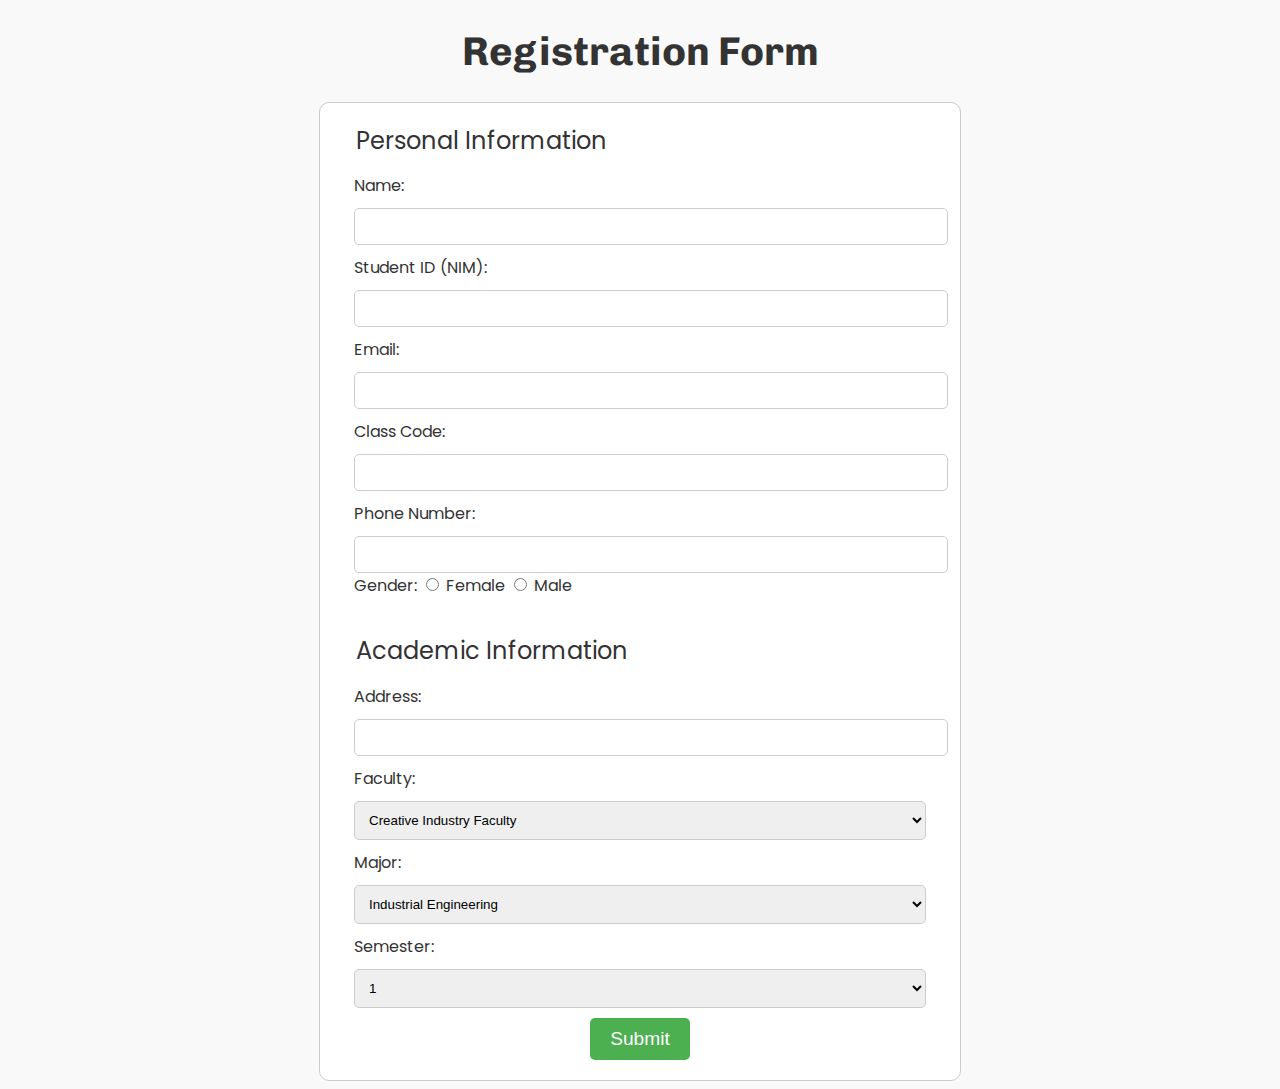
<file: Latihan 1/index.html>
<!DOCTYPE html>
<html lang="en">
<head>
    <meta charset="UTF-8">
    <meta name="viewport" content="width=device-width, initial-scale=1.0">
    <title>Registration Form</title>
    <link href="https://fonts.googleapis.com/css2?family=Chivo:wght@600&family=Poppins:wght@400;500&display=swap" rel="stylesheet">
    <script>
        function toggleSubjects() {
            const semesterSelect = document.getElementById('semester');
            const subjectsDiv = document.getElementById('subjects');
            subjectsDiv.style.display = semesterSelect.value === '1' ? 'block' : 'none';
        }
    </script>
</head>
<body style="font-family: 'Poppins', sans-serif; background-color: #f9f9f9; color: #333;">
    <h1 style="text-align:center; font-family: 'Chivo', sans-serif; font-size: 2.5em;">Registration Form</h1>
    <form style="max-width:600px; margin:auto; padding:20px; border: 1px solid #ccc; background-color: #fff; border-radius: 10px;">
        <fieldset style="border: none;">
            <legend style="font-size: 1.5em;">Personal Information</legend>

            <label for="name" style="display:block; margin: 10px 0;">Name:</label>
            <input type="text" id="name" name="name" required pattern="[A-Za-z\s]+" title="Only letters and spaces are allowed" style="width: 100%; padding: 10px; border-radius: 5px; border: 1px solid #ccc;"><br>

            <label for="nim" style="display:block; margin: 10px 0;">Student ID (NIM):</label>
            <input type="text" id="nim" name="nim" required pattern="\d+" title="Only numbers are allowed" style="width: 100%; padding: 10px; border-radius: 5px; border: 1px solid #ccc;"><br>

            <label for="email" style="display:block; margin: 10px 0;">Email:</label>
            <input type="email" id="email" name="email" required style="width: 100%; padding: 10px; border-radius: 5px; border: 1px solid #ccc;"><br>

            <label for="code" style="display:block; margin: 10px 0;">Class Code:</label>
            <input type="text" id="code" name="code" required pattern="[A-Za-z0-9\s]+" title="Combination of letters and numbers are allowed" style="width: 100%; padding: 10px; border-radius: 5px; border: 1px solid #ccc;"><br>

            <label for="phone" style="display:block; margin: 10px 0;">Phone Number:</label>
            <input type="text" id="phone" name="phone" required pattern="\d+" title="Only numbers are allowed" style="width: 100%; padding: 10px; border-radius: 5px; border: 1px solid #ccc;"><br>

            <label style="margin: 10px 0;">Gender:</label>
            <input type="radio" id="female" name="gender" value="Female" required>
            <label for="female">Female</label>
            <input type="radio" id="male" name="gender" value="Male">
            <label for="male">Male</label><br><br>
        </fieldset>

        <fieldset style="border: none;">
            <legend style="font-size: 1.5em;">Academic Information</legend>
            <label for="address" style="display:block; margin: 10px 0;">Address:</label>
            <input type="text" id="address" name="address" required style="width: 100%; padding: 10px; border-radius: 5px; border: 1px solid #ccc;"><br>

            <label for="faculty" style="display:block; margin: 10px 0;">Faculty:</label>
            <select id="faculty" name="faculty" required style="width: 100%; padding: 10px; border-radius: 5px; border: 1px solid #ccc;">
                <option value="creative-industry">Creative Industry Faculty</option>
                <option value="retail-management">Retail Management Faculty</option>
            </select><br>

            <label for="major" style="display:block; margin: 10px 0;">Major:</label>
            <select id="major" name="major" required style="width: 100%; padding: 10px; border-radius: 5px; border: 1px solid #ccc;">
                <option value="industrial-engineering">Industrial Engineering</option>
                <option value="informatics-engineering">Informatics Engineering</option>
                <option value="visual-communication-design">Visual Communication Design</option>
                <option value="retail-management">Retail Management</option>
                <option value="digital-business">Digital Business</option>
            </select><br>

            <label for="semester" style="display:block; margin: 10px 0;">Semester:</label>
            <select id="semester" name="semester" onchange="toggleSubjects()" required style="width: 100%; padding: 10px; border-radius: 5px; border: 1px solid #ccc;">
                <option value="1">1</option>
                <option value="2">2</option>
                <option value="3">3</option>
                <option value="4">4</option>
                <option value="5">5</option>
                <option value="6">6</option>
                <option value="7">7</option>
                <option value="8">8</option>
            </select><br>

            <div id="subjects" style="display:none;">
                <h3>Subjects:</h3>
                <input type="checkbox" id="pancasila" name="subjects" value="Pancasila">
                <label for="pancasila">Pancasila</label><br>
                <input type="checkbox" id="math" name="subjects" value="Basic Mathematics">
                <label for="math">Basic Mathematics</label><br>
            </div>
        </fieldset>

        <button type="submit" style="display:block; margin:auto; padding: 10px 20px; font-size: 1.2em; background-color: #4CAF50; color: white; border: none; border-radius: 5px; cursor: pointer;">Submit</button>
    </form>
</body>
</html>
</file>
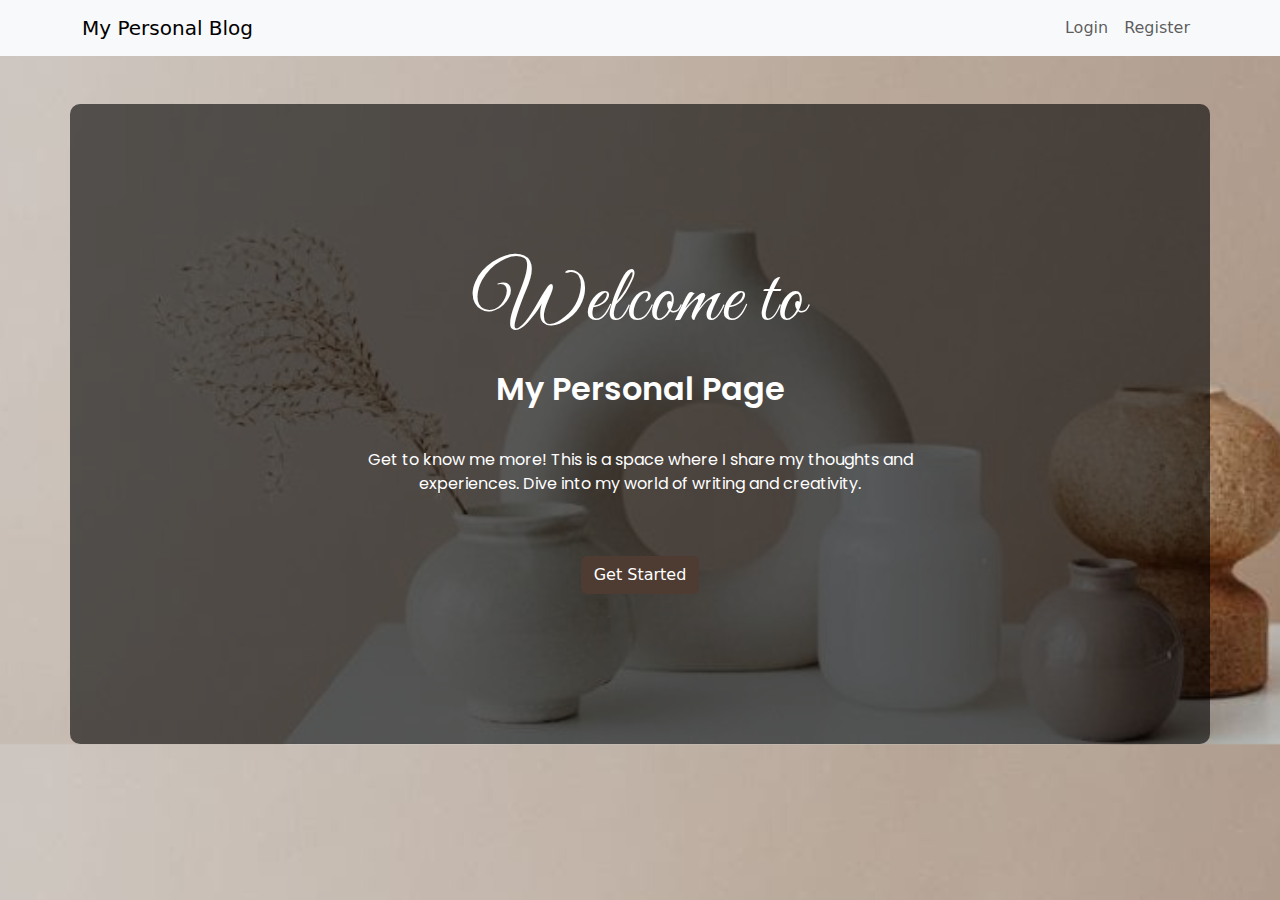
<file: Latihan 2/index.html>
<!DOCTYPE html>
<html lang="en">
<head>
    <meta charset="UTF-8">
    <meta name="viewport" content="width=device-width, initial-scale=1.0">
    <title>Welcome to My Personal Page</title>
    <link href="https://cdn.jsdelivr.net/npm/bootstrap@5.3.0/dist/css/bootstrap.min.css" rel="stylesheet">
    <link href="https://fonts.googleapis.com/css2?family=Poppins:wght@400;600&display=swap" rel="stylesheet"> <!-- Menambahkan Google Font -->
    <link href="https://fonts.googleapis.com/css2?family=Great+Vibes&display=swap" rel="stylesheet"> <!-- Menambahkan font Great Vibes -->
    <style>
        /* Menambahkan background menggunakan gambar dari folder assets */
        body {
            background-image: url('assets/LandingPage.jpg'); /* Ganti dengan URL gambar yang diinginkan */
            background-size: cover; /* Agar gambar mengisi seluruh layar */
            background-position: center; /* Posisikan gambar di tengah */
            color: white; /* Mengubah warna teks menjadi putih agar kontras dengan background */
        }
        .hero-section {
            background-color: rgba(0, 0, 0, 0.6); /* Layer transparan untuk teks lebih terlihat */
            padding: 150px 20px; /* Padding untuk ruang di sekitar teks */
            border-radius: 10px; /* Sudut yang membulat */
            margin-top: 100px; /* Margin atas untuk memisahkan dari navbar */
        }
        h1 {
            font-family: 'Great Vibes', cursive; /* Menggunakan font Great Vibes untuk judul utama */
            font-size: 5rem; /* Ukuran font yang diperbesar untuk judul */
            letter-spacing: 2px; /* Menambahkan jarak antar huruf */
            margin-bottom: 10px; /* Jarak bawah untuk memberi ruang antara judul dan subjudul */
        }
        h2 {
            font-family: 'Poppins', sans-serif; /* Menggunakan font Poppins untuk sub judul */
            font-weight: 600; /* Menggunakan weight 600 */
            font-size: 2rem; /* Ukuran font yang lebih kecil dari h1 */
            margin-top: 20px; /* Margin atas untuk memisahkan dari judul utama */
        }
        p {
            font-family: 'Poppins', sans-serif; /* Menggunakan font Poppins untuk teks penjelasan */
            font-size: 1rem; /* Ukuran font untuk deskripsi (kecilkan) */
            margin-top: 20px; /* Margin atas untuk memberi ruang antara subjudul dan penjelasan */
            padding: 20px 0; /* Padding untuk memberi ruang atas dan bawah pada deskripsi */
            max-width: 600px; /* Maksimal lebar deskripsi */
            margin-left: auto; /* Pusatkan secara horizontal */
            margin-right: auto; /* Pusatkan secara horizontal */
        }
        .btn-get-started {
            background-color: #4E3B31; /* Warna tombol cokelat gelap */
            color: white; /* Warna teks tombol putih */
        }
        .btn-get-started:hover {
            background-color: #3e2924; /* Warna ketika hover lebih gelap */
            color: white; /* Tetap putih saat hover */
        }
    </style>
</head>
<body>
    <!-- Navbar -->
    <nav class="navbar navbar-expand-lg navbar-light bg-light">
        <div class="container">
            <a class="navbar-brand" href="#">My Personal Blog</a>
            <button class="navbar-toggler" type="button" data-bs-toggle="collapse" data-bs-target="#navbarNav">
                <span class="navbar-toggler-icon"></span>
            </button>
            <div class="collapse navbar-collapse" id="navbarNav">
                <ul class="navbar-nav ms-auto">
                    <li class="nav-item"><a class="nav-link" href="login.html">Login</a></li>
                    <li class="nav-item"><a class="nav-link" href="register.html">Register</a></li>
                </ul>
            </div>
        </div>
    </nav>

    <!-- Hero Section -->
    <div class="container text-center mt-5 hero-section">
        <h1>Welcome to</h1>
        <h2>My Personal Page</h2>
        <p>Get to know me more! This is a space where I share my thoughts and experiences. Dive into my world of writing and creativity.</p>
        <!-- Tombol yang mengarah ke halaman login -->
        <a href="login.html" class="btn btn-get-started mt-4">Get Started</a>
    </div>

    <!-- Bootstrap JS and dependencies (optional) -->
    <script src="https://cdn.jsdelivr.net/npm/@popperjs/core@2.11.6/dist/umd/popper.min.js"></script>
    <script src="https://cdn.jsdelivr.net/npm/bootstrap@5.3.0/dist/js/bootstrap.min.js"></script>
</body>
</html>
</file>
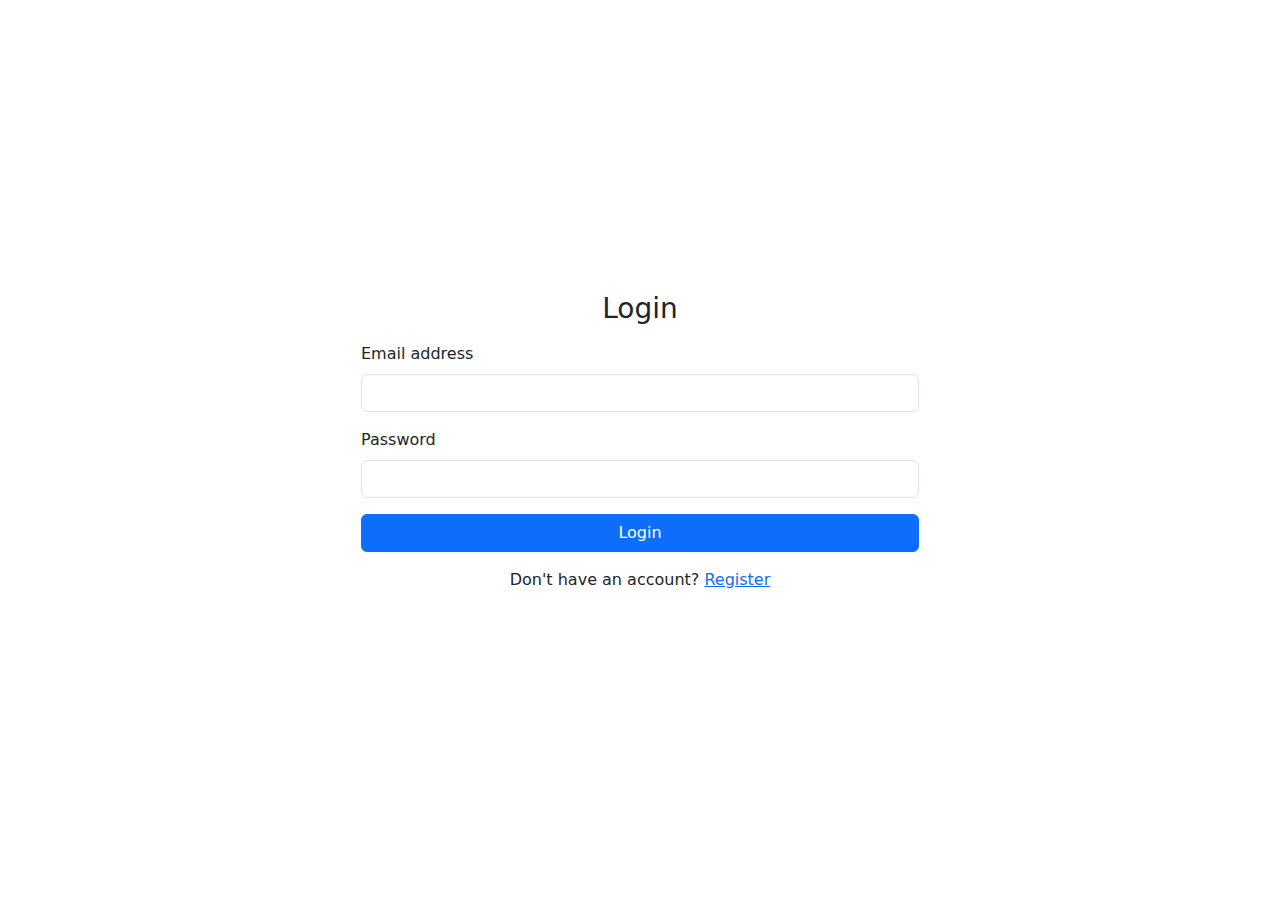
<file: Latihan 2/login.html>
<!DOCTYPE html>
<html lang="en">
<head>
    <meta charset="UTF-8">
    <meta name="viewport" content="width=device-width, initial-scale=1.0">
    <title>Login</title>
    <link href="https://cdn.jsdelivr.net/npm/bootstrap@5.3.0/dist/css/bootstrap.min.css" rel="stylesheet">
</head>
<body>
    
    <div class="container d-flex justify-content-center align-items-center vh-100">
        <form class="w-50" method="POST" action="dashboard.html">
            <h3 class="mb-3 text-center">Login</h3>
            <div class="mb-3">
                <label for="email" class="form-label">Email address</label>
                <input type="email" class="form-control" id="email" name="email" required>
            </div>
            <div class="mb-3">
                <label for="password" class="form-label">Password</label>
                <input type="password" class="form-control" id="password" name="password" required>
            </div>
            <button type="submit" class="btn btn-primary w-100">Login</button>
            <p class="text-center mt-3">Don't have an account? <a href="register.html">Register</a></p>
        </form>
    </div>

    <!-- JavaScript untuk mengalihkan ke dashboard -->
    <script>
        document.querySelector('form').addEventListener('submit', function(event) {
            event.preventDefault(); // Menghentikan form agar tidak mengirim
            window.location.href = 'dashboard.html'; // Arahkan ke dashboard
        });
    </script>
</body>
</html>
</file>
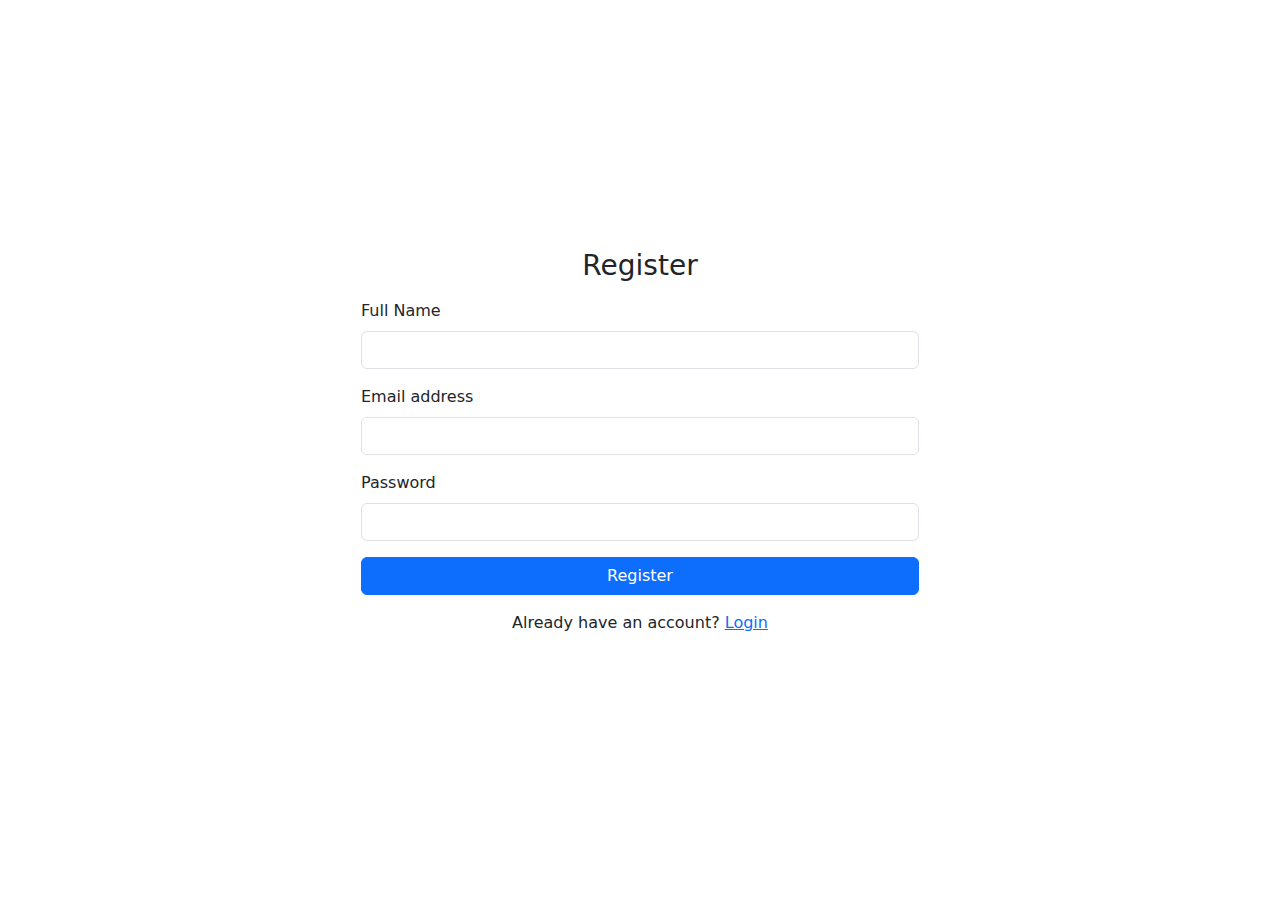
<file: Latihan 2/register.html>
<!DOCTYPE html>
<html lang="en">
<head>
    <meta charset="UTF-8">
    <meta name="viewport" content="width=device-width, initial-scale=1.0">
    <title>Register</title>
    <link href="https://cdn.jsdelivr.net/npm/bootstrap@5.3.0/dist/css/bootstrap.min.css" rel="stylesheet">
</head>
<body>
    <div class="container d-flex justify-content-center align-items-center vh-100">
        <form class="w-50">
            <h3 class="mb-3 text-center">Register</h3>
            <div class="mb-3">
                <label for="name" class="form-label">Full Name</label>
                <input type="text" class="form-control" id="name" required>
            </div>
            <div class="mb-3">
                <label for="email" class="form-label">Email address</label>
                <input type="email" class="form-control" id="email" required>
            </div>
            <div class="mb-3">
                <label for="password" class="form-label">Password</label>
                <input type="password" class="form-control" id="password" required>
            </div>
            <button type="submit" class="btn btn-primary w-100">Register</button>
            <p class="text-center mt-3">Already have an account? <a href="login.html">Login</a></p>
        </form>
    </div>
</body>
</html>
</file>
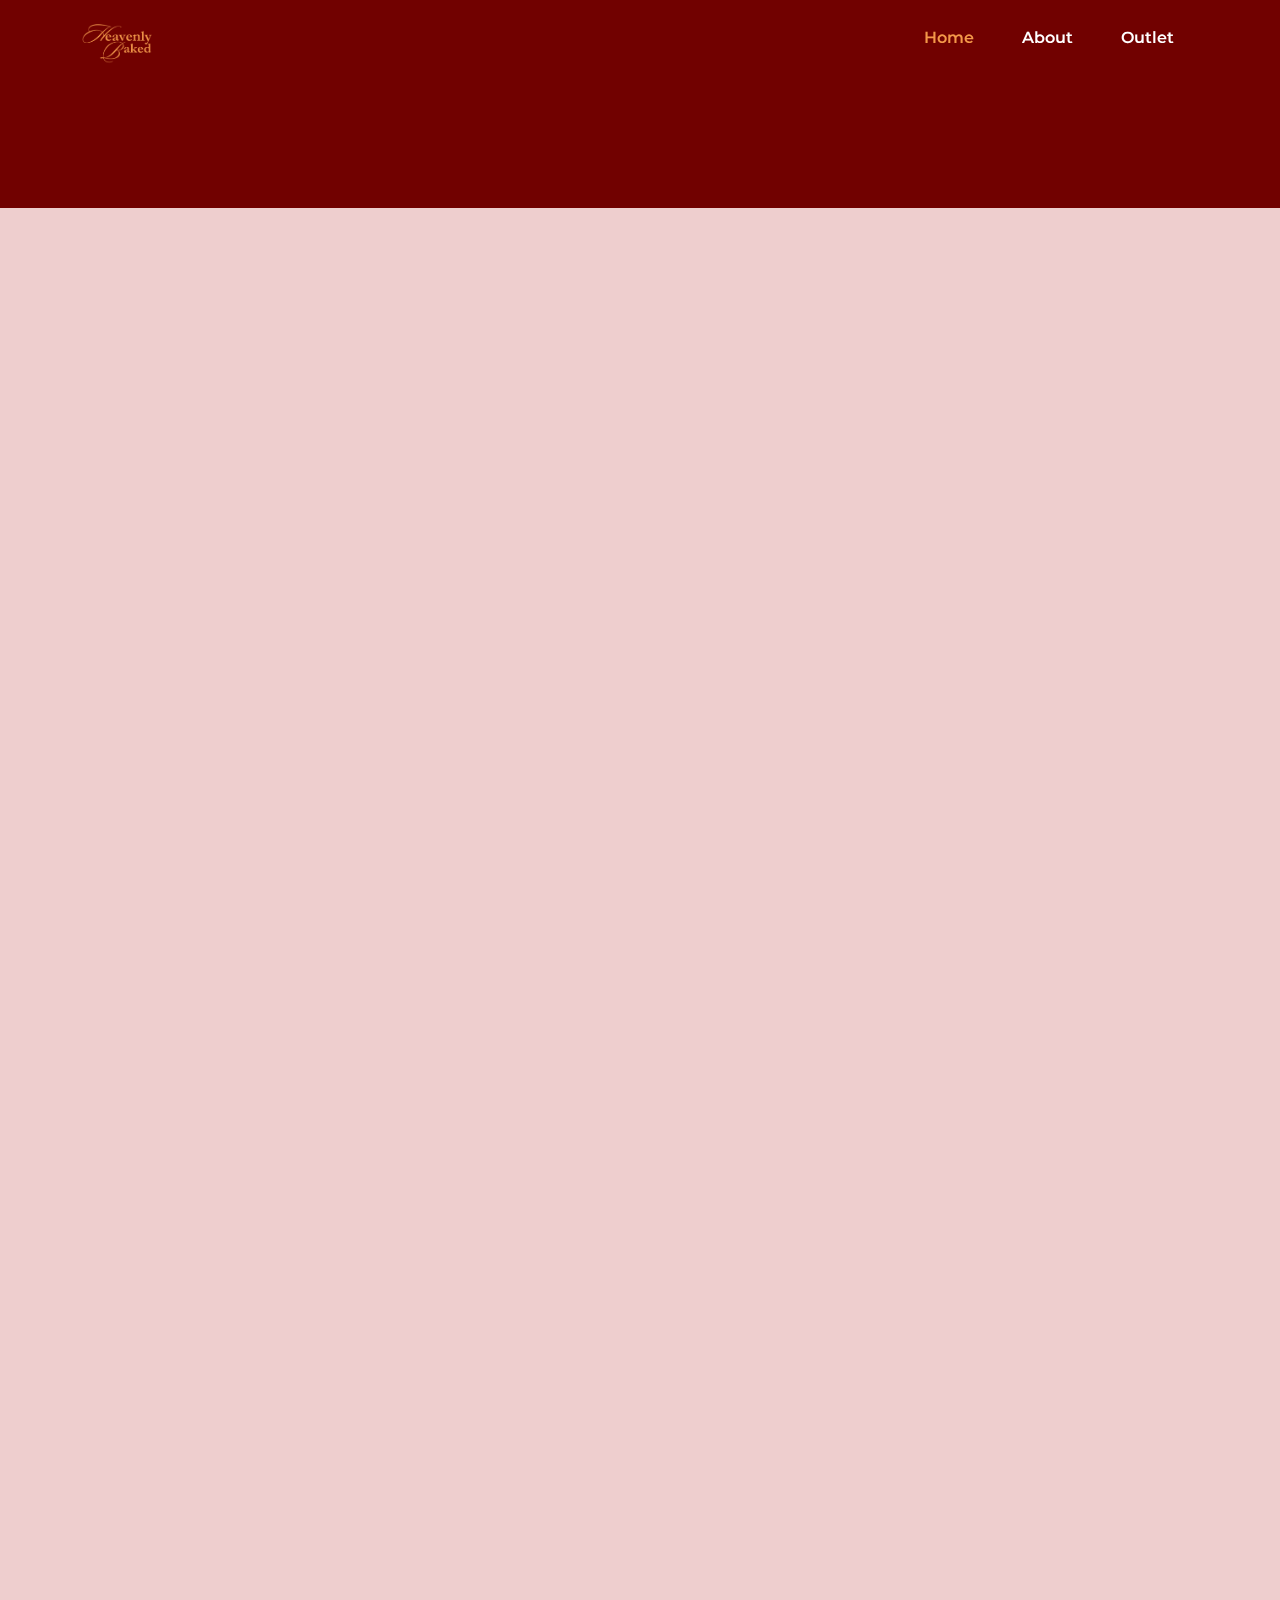
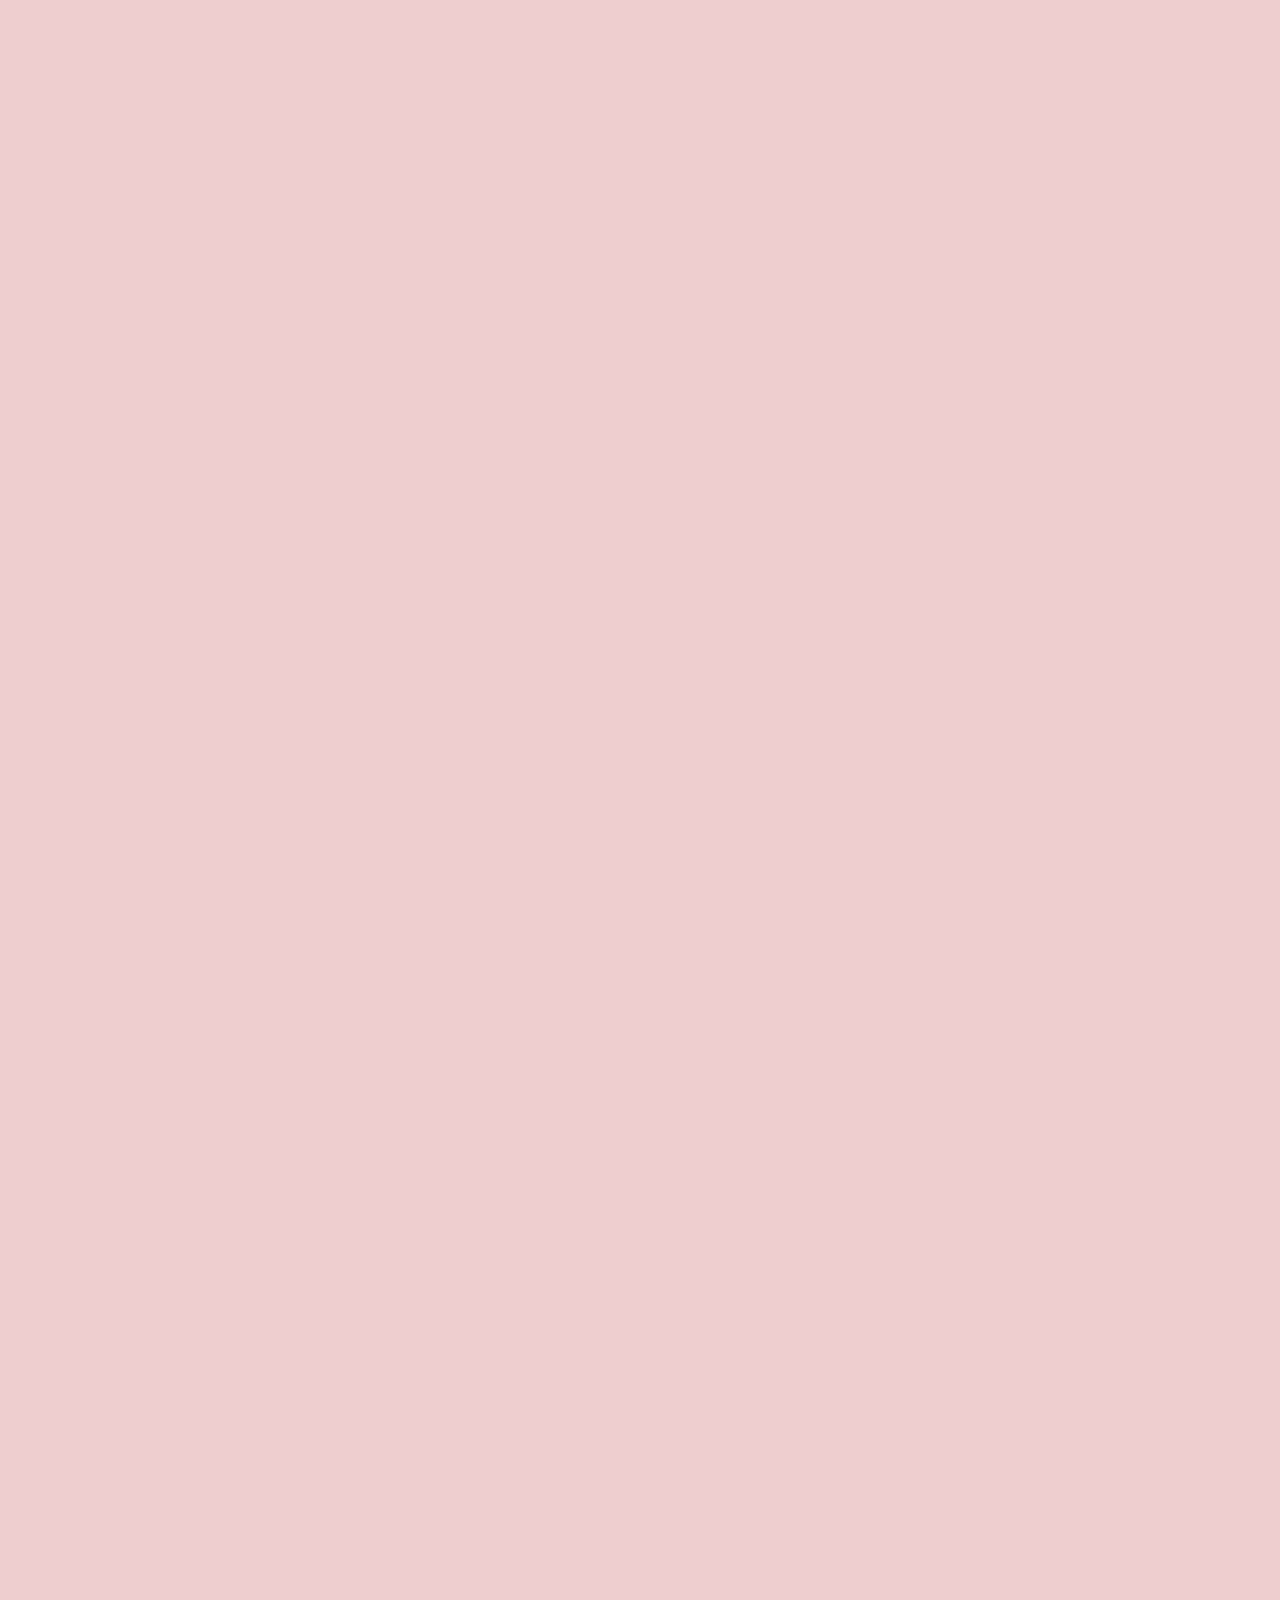
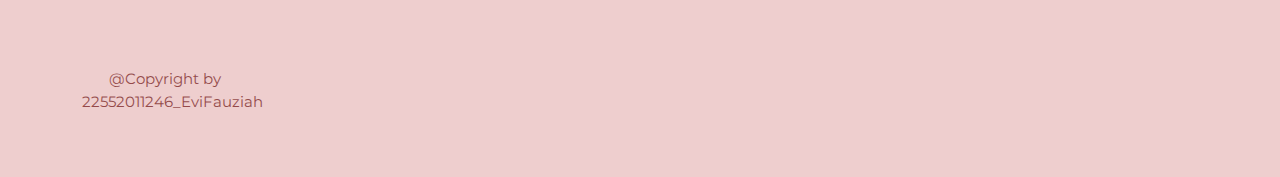
<file: UTS/HeavenlyBaked/aboutus.html>
<!DOCTYPE html>
<html lang="en">
<head>
    <meta charset="UTF-8">
    <meta name="viewport" content="width=device-width, initial-scale=1.0">
    <title>CompanyProfile</title>
    <link rel="stylesheet" href="css/all.min.css">
    <link rel="stylesheet" href="css/bootstrap.min.css">
    <link rel="stylesheet" href="css/style.css">
</head>
<body>
    <header>
        <nav class="py-2 position-fixed top-0 z-3 w-100 ">
            <div class="container d-flex justify-content-between">
                   
                      <a aria-label="Home" class="navbar-brand" href="product.html">
                        <img src="images/logo.png" alt="Home" style="height: 40px; width: auto;">
                    </a>
                <div class="menu closed z-2">
                    <ul class="d-flex  me-auto mb-2 mb-lg-0 ">
                        <li class="nav-item">
                            <a class="nav-link px-4 py-3 active-link active text-white" aria-current="page" href="index.html">Home</a>
                        </li>
                        <li class="nav-item">
                            <a class="nav-link px-4 py-3 active text-white" aria-current="page" href="#new">About</a>
                        </li>
                        <li class="nav-item">
                            <a class="nav-link px-4 py-3 active text-white" aria-current="page" href="#fav">Outlet</a>
                        </li>
                        
         
                        <div class="images" style="display: none;">
                            <img src="images/bread-1.png" loading="lazy" class="position-absolute" width="50" alt="bread" style="top: 30%; left: 60%;">
                            <img src="images/bread-3.png" loading="lazy" class="position-absolute" width="80" alt="bread" style="top: 60%; left: 30%;">
                        </div>
                        <i class="far fa-window-close fa-2x position-absolute text-white z-1" id="btnOpen" style="right: 30px; top:30px; display: none;"></i>
                        
                    </ul>
                </div>
                <i class="fas fa-bars fa-2x position-absolute text-white" id="btnClose" style="right: 30px; top:30px; display: none;"></i>
            </div>
        </nav>
    </header>
    
    <div class="position-fixed z-3" style="bottom: 30px; right: 30px;">
        <a aria-label="Home" href="#home"><i class="fas fa-arrow-circle-up scroll-up"></i></a>
    </div>
    
    <section id="home" class="m-0 sec1">
                <div class="container" style="padding-top: 0;">
            <div class="row justify-content-center align-items-center mt-3 text-center text-md-start">
                <div class="col-md-6 pb-5 px-5 mb-0 mb-md-5">
                    <h1> <h1>
                    <p class="text-white opacity-75 my-3"></p>
                    
                </div>
            </div>
        </section>

        <section id="new" class="sec4">
            <div class="container">
                <h2>Baked With Love</h2>
                <div class="row my-5 gy-5  justify-content-center ">
                    <div class="col-6 col-lg-3">
                        <div class="box text-center" style="height: 85%;">
                            <img loading="lazy" src="images/favorite-bread-1.png"  class="img-fluid animate" style="--i:0; max-width: 150px;" alt="bread">
                            <div class="p-3  text-start" style="transform: translateY(-50px);">
                                <h3>Whole Grain</h3>
                                <p>Bread</p>
                                <div class="d-flex justify-content-between align-items-center">
                                    <h5 class="text-white">$6.00</h5>
                                    <button aria-label="add to cart" class="btn px-3 py-2"><i class="fas fa-plus"></i></button>
                                </div>
                            </div>
                        </div>
                    </div>
                    <div class="col-6 col-lg-3">
                        <div class="box text-center" style="height: 85%;">
                            <img loading="lazy" src="images/favorite-bread-2.png"  class="img-fluid animate" style="--i:1; max-width: 150px;" alt="bread">
                            <div class="p-3  text-start" style="transform: translateY(-50px);">
                                <h3>Rye Bread</h3>
                                <p>Bread</p>
                                <div class="d-flex justify-content-between align-items-center">
                                    <h5 class="text-white">$4.00</h5>
                                    <button aria-label="add to cart" class="btn px-3 py-2"><i class="fas fa-plus"></i></button>
                                </div>
                            </div>
                        </div>
                    </div>
                    <div class="col-6 col-lg-3">
                        <div class="box text-center" style="height: 85%;">
                            <img loading="lazy" src="images/favorite-bread-3.png"  class="img-fluid animate" style="--i:2; max-width: 150px;" alt="bread">
                            <div class="p-3  text-start" style="transform: translateY(-50px);">
                                <h3>Multigrain</h3>
                                <p>Bread</p>
                                <div class="d-flex justify-content-between align-items-center">
                                    <h5 class="text-white">$5.00</h5>
                                    <button aria-label="add to cart" class="btn px-3 py-2"><i class="fas fa-plus"></i></button>
                                </div>
                            </div>
                        </div>
                    </div>
                    <div class="added mt-0"></div>
                <div class="col-6 col-lg-3">
                    <div class="box text-center" style="height: 85%;">
                        <img loading="lazy" src="images/favorite-bread-4.png"  class="img-fluid animate" style="--i:3; max-width: 150px;" alt="bread">
                        <div class="p-3  text-start" style="transform: translateY(-50px);">
                            <h3>Wheat</h3>
                            <p>Bread</p>
                            <div class="d-flex justify-content-between align-items-center">
                                <h5 class="text-white">$7.00</h5>
                                <button aria-label="add to cart" class="btn px-3 py-2"><i class="fas fa-plus"></i></button>
                            </div>
                        </div>
                    </div>
                </div>
                <div class="col-6 col-lg-3">
                    <div class="box text-center" style="height: 85%;">
                        <img loading="lazy" src="images/favorite-bread-5.png"  class="img-fluid animate" style="--i:4; max-width: 150px;" alt="bread">
                        <div class="p-3  text-start" style="transform: translateY(-50px);">
                            <h3>Sourdough</h3>
                            <p>Bread</p>
                            <div class="d-flex justify-content-between align-items-center">
                                <h5 class="text-white">$3.00</h5>
                                <button aria-label="add to cart" class="btn px-3 py-2"><i class="fas fa-plus"></i></button>
                            </div>
                        </div>
                    </div>
                </div>
                <div class="col-6 col-lg-3">
                    <div class="box text-center" style="height: 85%;">
                        <img loading="lazy" src="images/favorite-bread-6.png"  class="img-fluid animate" style="--i:5; max-width: 150px;" alt="bread">
                        <div class="p-3  text-start" style="transform: translateY(-50px);">
                            <h3>French</h3>
                            <p>Bread</p>
                            <div class="d-flex justify-content-between align-items-center">
                                <h5 class="text-white">$5.00</h5>
                                <button aria-label="add to cart" class="btn px-3 py-2"><i class="fas fa-plus"></i></button>
                            </div>
                        </div>
                    </div>
                </div>
                
              </div>
            </div>
        </section>


    <section id="fav" class="sec4">
        <div class="container">
            <h2>Chill & Scoop</h2>
            <div class="row my-5 gy-5  justify-content-center ">
                <div class="col-6 col-lg-3">
                    <div class="box text-center" style="height: 85%;">
                        <img loading="lazy" src="images/favorite-bread-1.png"  class="img-fluid animate" style="--i:0; max-width: 150px;" alt="bread">
                        <div class="p-3  text-start" style="transform: translateY(-50px);">
                            <h3>Whole Grain</h3>
                            <p>Bread</p>
                            <div class="d-flex justify-content-between align-items-center">
                                <h5 class="text-white">$6.00</h5>
                                <button aria-label="add to cart" class="btn px-3 py-2"><i class="fas fa-plus"></i></button>
                            </div>
                        </div>
                    </div>
                </div>
                <div class="col-6 col-lg-3">
                    <div class="box text-center" style="height: 85%;">
                        <img loading="lazy" src="images/favorite-bread-2.png"  class="img-fluid animate" style="--i:1; max-width: 150px;" alt="bread">
                        <div class="p-3  text-start" style="transform: translateY(-50px);">
                            <h3>Rye Bread</h3>
                            <p>Bread</p>
                            <div class="d-flex justify-content-between align-items-center">
                                <h5 class="text-white">$4.00</h5>
                                <button aria-label="add to cart" class="btn px-3 py-2"><i class="fas fa-plus"></i></button>
                            </div>
                        </div>
                    </div>
                </div>
                <div class="col-6 col-lg-3">
                    <div class="box text-center" style="height: 85%;">
                        <img loading="lazy" src="images/favorite-bread-3.png"  class="img-fluid animate" style="--i:2; max-width: 150px;" alt="bread">
                        <div class="p-3  text-start" style="transform: translateY(-50px);">
                            <h3>Multigrain</h3>
                            <p>Bread</p>
                            <div class="d-flex justify-content-between align-items-center">
                                <h5 class="text-white">$5.00</h5>
                                <button aria-label="add to cart" class="btn px-3 py-2"><i class="fas fa-plus"></i></button>
                            </div>
                        </div>
                    </div>
                </div>
                <div class="added mt-0"></div>
            <div class="col-6 col-lg-3">
                <div class="box text-center" style="height: 85%;">
                    <img loading="lazy" src="images/favorite-bread-4.png"  class="img-fluid animate" style="--i:3; max-width: 150px;" alt="bread">
                    <div class="p-3  text-start" style="transform: translateY(-50px);">
                        <h3>Wheat</h3>
                        <p>Bread</p>
                        <div class="d-flex justify-content-between align-items-center">
                            <h5 class="text-white">$7.00</h5>
                            <button aria-label="add to cart" class="btn px-3 py-2"><i class="fas fa-plus"></i></button>
                        </div>
                    </div>
                </div>
            </div>
            <div class="col-6 col-lg-3">
                <div class="box text-center" style="height: 85%;">
                    <img loading="lazy" src="images/favorite-bread-5.png"  class="img-fluid animate" style="--i:4; max-width: 150px;" alt="bread">
                    <div class="p-3  text-start" style="transform: translateY(-50px);">
                        <h3>Sourdough</h3>
                        <p>Bread</p>
                        <div class="d-flex justify-content-between align-items-center">
                            <h5 class="text-white">$3.00</h5>
                            <button aria-label="add to cart" class="btn px-3 py-2"><i class="fas fa-plus"></i></button>
                        </div>
                    </div>
                </div>
            </div>
            <div class="col-6 col-lg-3">
                <div class="box text-center" style="height: 85%;">
                    <img loading="lazy" src="images/favorite-bread-6.png"  class="img-fluid animate" style="--i:5; max-width: 150px;" alt="bread">
                    <div class="p-3  text-start" style="transform: translateY(-50px);">
                        <h3>French</h3>
                        <p>Bread</p>
                        <div class="d-flex justify-content-between align-items-center">
                            <h5 class="text-white">$5.00</h5>
                            <button aria-label="add to cart" class="btn px-3 py-2"><i class="fas fa-plus"></i></button>
                        </div>
                    </div>
                </div>
            </div>
            
          </div>
        </div>
    </section>

     <section id="location" class="sec4">
        <div class="container">
            <h2>Drink & Savor</h2>
            <div class="row my-5 gy-5  justify-content-center ">
                <div class="col-6 col-lg-3">
                    <div class="box text-center" style="height: 85%;">
                        <img loading="lazy" src="images/favorite-bread-1.png"  class="img-fluid animate" style="--i:0; max-width: 150px;" alt="bread">
                        <div class="p-3  text-start" style="transform: translateY(-50px);">
                            <h3>Whole Grain</h3>
                            <p>Bread</p>
                            <div class="d-flex justify-content-between align-items-center">
                                <h5 class="text-white">$6.00</h5>
                                <button aria-label="add to cart" class="btn px-3 py-2"><i class="fas fa-plus"></i></button>
                            </div>
                        </div>
                    </div>
                </div>
                <div class="col-6 col-lg-3">
                    <div class="box text-center" style="height: 85%;">
                        <img loading="lazy" src="images/favorite-bread-2.png"  class="img-fluid animate" style="--i:1; max-width: 150px;" alt="bread">
                        <div class="p-3  text-start" style="transform: translateY(-50px);">
                            <h3>Rye Bread</h3>
                            <p>Bread</p>
                            <div class="d-flex justify-content-between align-items-center">
                                <h5 class="text-white">$4.00</h5>
                                <button aria-label="add to cart" class="btn px-3 py-2"><i class="fas fa-plus"></i></button>
                            </div>
                        </div>
                    </div>
                </div>
                <div class="col-6 col-lg-3">
                    <div class="box text-center" style="height: 85%;">
                        <img loading="lazy" src="images/favorite-bread-3.png"  class="img-fluid animate" style="--i:2; max-width: 150px;" alt="bread">
                        <div class="p-3  text-start" style="transform: translateY(-50px);">
                            <h3>Multigrain</h3>
                            <p>Bread</p>
                            <div class="d-flex justify-content-between align-items-center">
                                <h5 class="text-white">$5.00</h5>
                                <button aria-label="add to cart" class="btn px-3 py-2"><i class="fas fa-plus"></i></button>
                            </div>
                        </div>
                    </div>
                </div>
                <div class="added mt-0"></div>
            <div class="col-6 col-lg-3">
                <div class="box text-center" style="height: 85%;">
                    <img loading="lazy" src="images/favorite-bread-4.png"  class="img-fluid animate" style="--i:3; max-width: 150px;" alt="bread">
                    <div class="p-3  text-start" style="transform: translateY(-50px);">
                        <h3>Wheat</h3>
                        <p>Bread</p>
                        <div class="d-flex justify-content-between align-items-center">
                            <h5 class="text-white">$7.00</h5>
                            <button aria-label="add to cart" class="btn px-3 py-2"><i class="fas fa-plus"></i></button>
                        </div>
                    </div>
                </div>
            </div>
            <div class="col-6 col-lg-3">
                <div class="box text-center" style="height: 85%;">
                    <img loading="lazy" src="images/favorite-bread-5.png"  class="img-fluid animate" style="--i:4; max-width: 150px;" alt="bread">
                    <div class="p-3  text-start" style="transform: translateY(-50px);">
                        <h3>Sourdough</h3>
                        <p>Bread</p>
                        <div class="d-flex justify-content-between align-items-center">
                            <h5 class="text-white">$3.00</h5>
                            <button aria-label="add to cart" class="btn px-3 py-2"><i class="fas fa-plus"></i></button>
                        </div>
                    </div>
                </div>
            </div>
            <div class="col-6 col-lg-3">
                <div class="box text-center" style="height: 85%;">
                    <img loading="lazy" src="images/favorite-bread-6.png"  class="img-fluid animate" style="--i:5; max-width: 150px;" alt="bread">
                    <div class="p-3  text-start" style="transform: translateY(-50px);">
                        <h3>French</h3>
                        <p>Bread</p>
                        <div class="d-flex justify-content-between align-items-center">
                            <h5 class="text-white">$5.00</h5>
                            <button aria-label="add to cart" class="btn px-3 py-2"><i class="fas fa-plus"></i></button>
                        </div>
                    </div>
                </div>
            </div>
            
          </div>
        </div>
    </section>

    <footer>
        <div class="py-5" style="    background-color: hsl(0, 48%, 87%);">
            <div class="container-lg">
                <div class="row text-white gy-5">
                
                    <div class="col-lg-2 col-6 copyright">
                        <p class="animate" style="color: rgb(112, 17, 17); text-align: center;">@Copyright by 22552011246_EviFauziah</p>

                    </div>
            </div>
        </div>
    </footer>


    <script src="js/script.js" defer></script>
    <script src="js/bootstrap.bundle.min.js" defer></script>
</body>
</html>
</file>
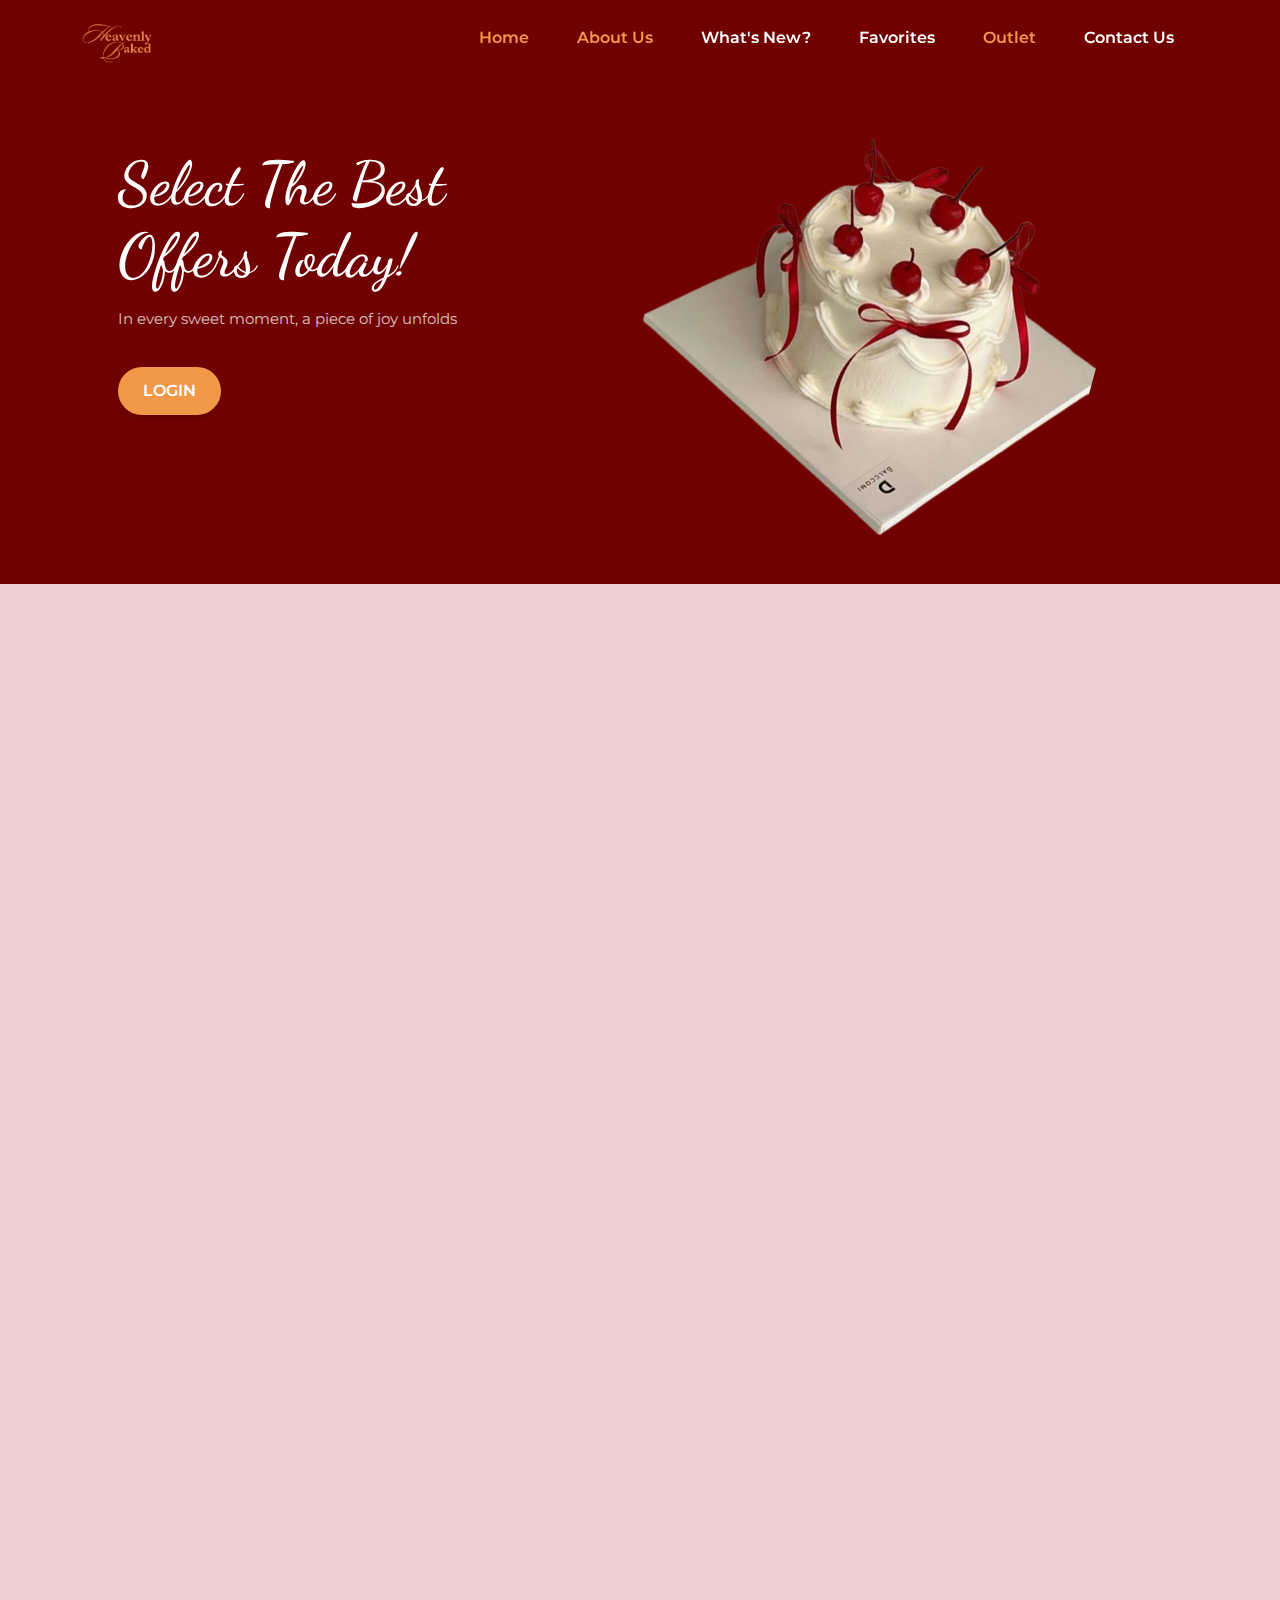
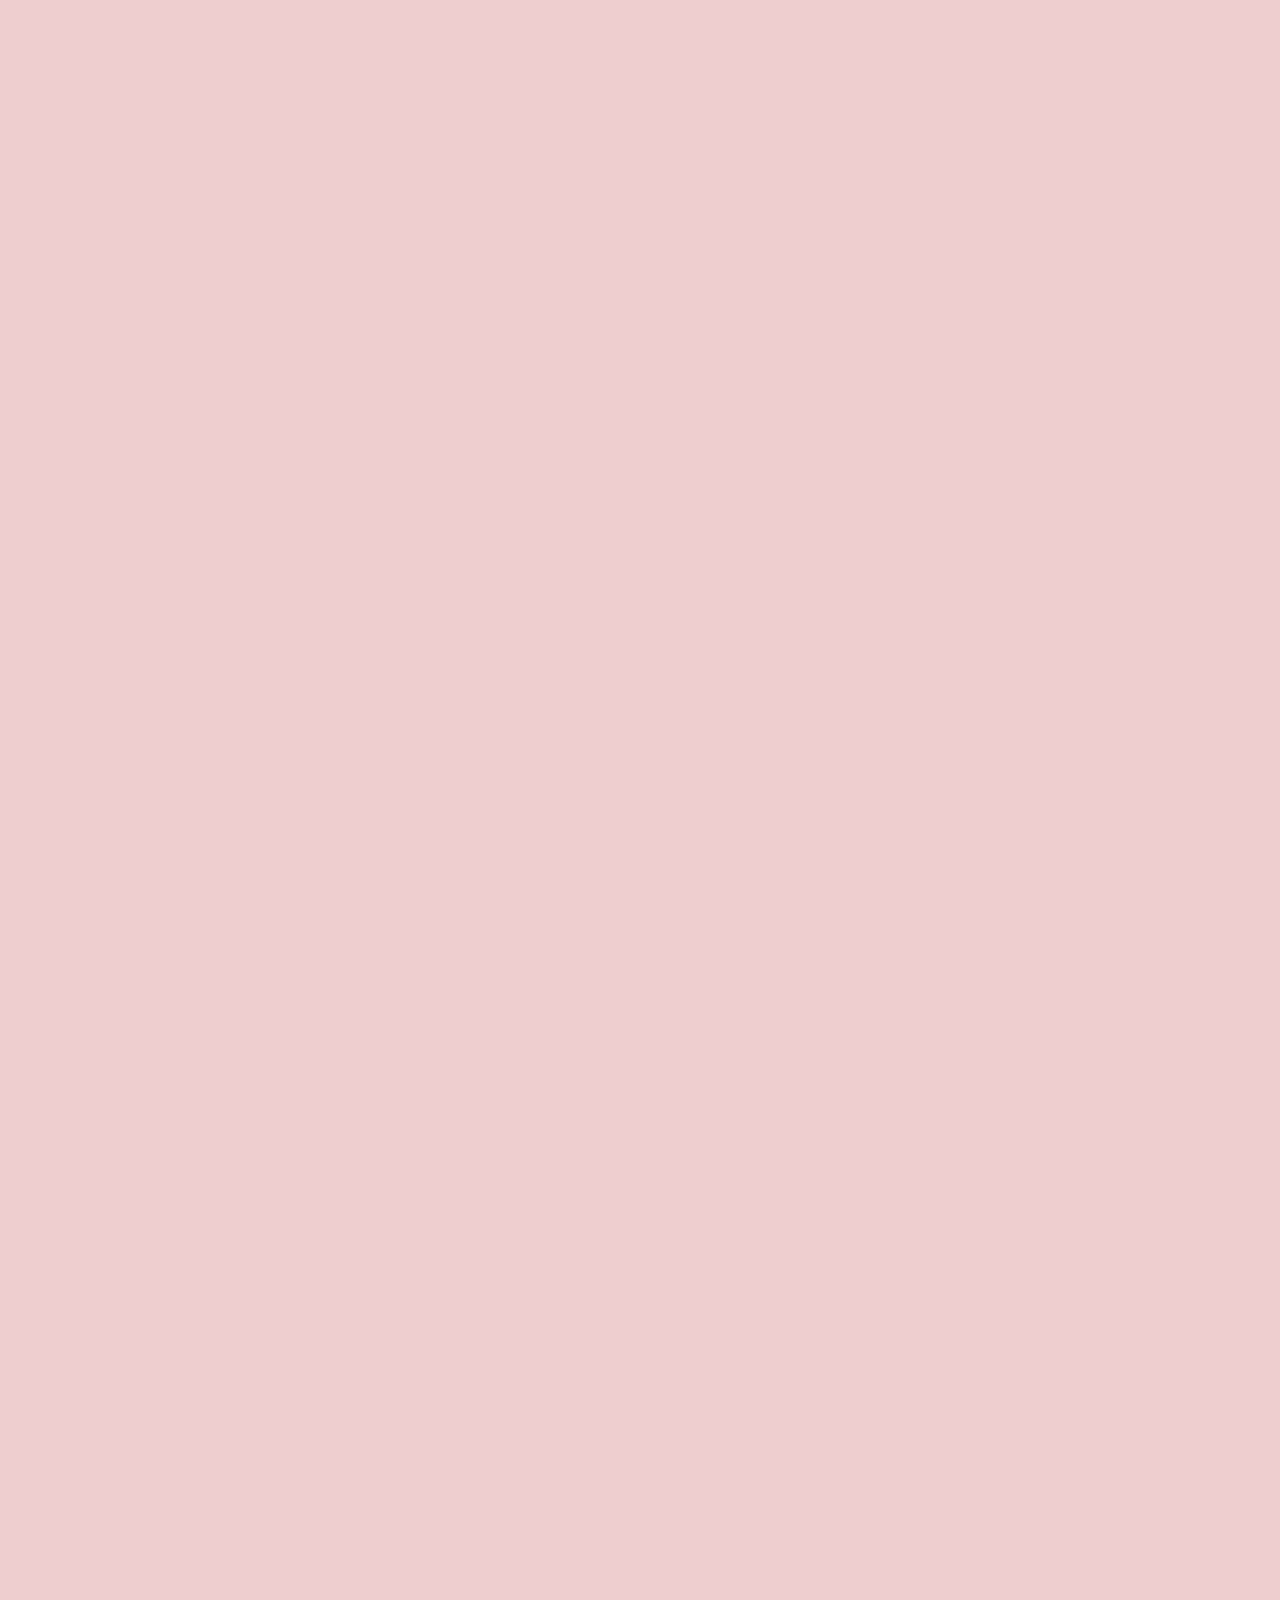
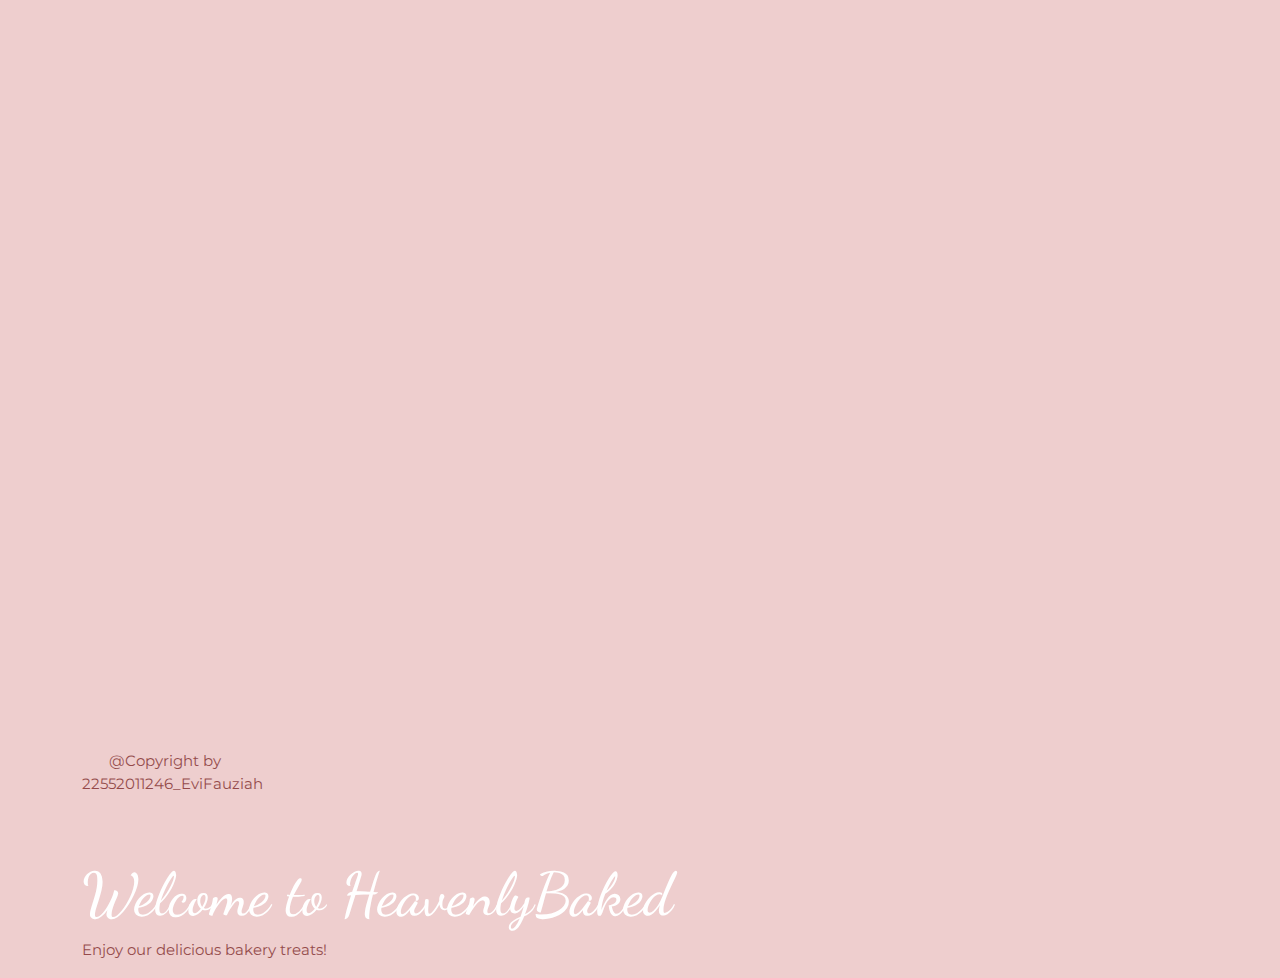
<file: UTS/HeavenlyBaked/dashboard.html>
<!DOCTYPE html>
<html lang="en">
<head>
    <meta charset="UTF-8">
    <meta name="viewport" content="width=device-width, initial-scale=1.0">
    <title>Bakery</title>
    <link rel="stylesheet" href="css/all.min.css">
    <link rel="stylesheet" href="css/bootstrap.min.css">
    <link rel="stylesheet" href="css/style.css">
</head>
<body>
    
    <header>
        <nav class="py-2 position-fixed top-0 z-3 w-100 ">
            <div class="container d-flex justify-content-between">
                      <!-- nitip kode warna logo #f39849 -->
                      <a aria-label="Home" class="navbar-brand" href="index.html">
                        <img src="images/logo.png" alt="Home" style="height: 40px; width: auto;">
                    </a>
                <div class="menu closed z-2">
                    <ul class="d-flex  me-auto mb-2 mb-lg-0 ">
                        <li class="nav-item">
                            <a class="nav-link px-4 py-3 active-link active text-white" aria-current="page" href="#home">Home</a>
                        </li>
                        <li class="nav-item">
                            <a class="nav-link px-4 py-3 active-link active text-white" aria-current="page" href="#about">About Us</a>
                        </li>
                        <li class="nav-item">
                            <a class="nav-link px-4 py-3 active text-white" aria-current="page" href="#new">What's New?</a>
                        </li>
                        <li class="nav-item">
                            <a class="nav-link px-4 py-3 active text-white" aria-current="page" href="#fav">Favorites</a>
                        </li>
                        <li class="nav-item">
                            <a class="nav-link px-4 py-3 active-link active text-white" aria-current="page" href="#blog">Outlet</a>
                        </li>
                        <li class="nav-item">
                            <a class="nav-link px-4 py-3 active text-white" aria-current="page" href="#location">Contact Us</a>
                        </li>
                        
                        <div class="images" style="display: none;">
                            <img src="images/bread-1.png" loading="lazy" class="position-absolute" width="50" alt="bread" style="top: 30%; left: 60%;">
                            <img src="images/bread-3.png" loading="lazy" class="position-absolute" width="80" alt="bread" style="top: 60%; left: 30%;">
                        </div>
                        <i class="far fa-window-close fa-2x position-absolute text-white z-1" id="btnOpen" style="right: 30px; top:30px; display: none;"></i>
                        
                    </ul>
                </div>
                <i class="fas fa-bars fa-2x position-absolute text-white" id="btnClose" style="right: 30px; top:30px; display: none;"></i>
            </div>
        </nav>
    </header>
    
    <div class="position-fixed z-3" style="bottom: 30px; right: 30px;">
        <a aria-label="Home" href="#home"><i class="fas fa-arrow-circle-up scroll-up"></i></a>
    </div>
    
    <section id="home" class="m-0 sec1">
        <div class="container" style="padding-top: 0;">
            <div class="row justify-content-center align-items-center mt-3 text-center text-md-start">
                <div class="col-md-6 pb-5 px-5 mb- mb-md-5">
                    <h1>
                        Select The Best <br> Offers Today!
                    </h1>
                    <p class="text-white opacity-75 my-3">In every sweet moment, a piece of joy unfolds</p>
                    <div class="d-flex justify-content-center justify-content-md-start gap-5">
                        <div class="login-button-container">
                            <button class="btn" onclick="window.location.href='signin.html'">Login</button>
                        </div>
                        
                         
                    </div>
                </div>
                <div class="col-md-6">
                    <img loading="lazy" src="images/home-bread.png" class="img-fluid mb-5 hero-img" style="width: 450px;" alt="bread">
                </div>
            </div>
        </div>
    </section>
    

    <section id="about" class="sec2">
        <div class="container">
            <h2>About Us</h2>
            <div class="row my-5 gy-5  justify-content-center ">
                <div class="col-6 col-lg-3">
                    <div class="box text-center" style="height: 85%;">
                        <img loading="lazy" src="images/popupstore.png"  class="img-fluid animate" style="--i:0; max-width: 150px;" alt="bread">
                        <div class="p-3  text-start" style="transform: translateY(-50px);">
                            <h3 class="center-text">Heavenly Baked</h3>
                            <p class="center-text">Since 2024</p>
                            <div class="d-flex justify-content-between align-items-center">
                            </div>
                        </div>
                    </div>
                </div>
                <div class="col-lg-3 col-md-4 ">
                    <div class="row gy-5 gy-md-0 flex-md-column flex-row align-items-center text-start text-md-center">
                        <div class="col-md-12 col-7 mb-3">
                            <h3>Description</h3>
                            <p>Heavenly Baked adalah bakery yang menyajikan berbagai hidangan manis dan segar, seperti roti, cookies, donut, es krim, dan minuman, yang dibuat ....</p>
                            <a href="signin.html">
                                <a href="signin.html" class="btn-small">Read More</a>
                            </a>
                        </div>
                    </div>
        </div>
    </section>



<section id="new" class="sec3">
    <div class="container">
        <h2>New Products</h2>
        <div class="row my-5 gy-5 justify-content-evenly">
            <div class="col-lg-3 col-md-4 ">
                <div class="row gy-5 gy-md-0 flex-md-column flex-row align-items-center text-start text-md-center">
                    <div class="col-md-12 col-7 mb-3">
                        <h3>Sour Berry Donut</h3>
                        <p>Deliciously tangy with a burst of fresh berries, our Sour Berry Donut offers a perfect balance of sweet and sour</p>
                    </div>
                    <div class="col-md-12 col-5 ">
                        <img loading="lazy" src="images/sourberry.png" style="--i:0" class="animate img-fluid" alt="bread">
                    </div>
                </div>
            </div>
            <div class="col-lg-3 col-md-4 ">
                <div class="row gy-5 gy-md-0 flex-md-column flex-row align-items-center text-start text-md-center">
                    <div class="col-md-12 col-5 ">
                        <img loading="lazy" src="images/GoldenFlakyCroissant.png" style="--i:1" class="animate img-fluid" alt="bread">
                    </div>
                    <div class="col-md-12 col-7 ">
                        <h3 class="my-3">Golden Flaky Croissant</h3>
                        <p>A buttery, crispy delight with a soft, airy interior perfect for a morning treat or paired with coffee..</p>
                    </div>
                </div>
            </div>
            <div class="col-lg-3 col-md-4 ">
                <div class="row gy-5 gy-md-0 flex-md-column flex-row align-items-center text-start text-md-center">
                    <div class="col-md-12 col-7 mb-3">
                        <h3>Triple Temptation Ice Cream</h3>
                        <p>A delicious trio of creamy flavors sweet vanilla, tangy strawberry, and refreshing mint perfectly swirled for your indulgence.</p>
                    </div>
                    <div class="col-md-12 col-5 ">
                        <img loading="lazy" src="images/TripleTemptationIce Cream.png" style="--i:2" class="animate img-fluid" alt="bread">
                    </div>
                </div>
            </div>
        </div>
        <!-- Add the anchor tag to redirect -->
        <a href="signin.html">
            <button aria-label="see more" class="btn m-auto d-block px-5">Get Moree...</button>
        </a>
    </div>
</section>


    <section id="fav" class="sec4">
        <div class="container">
            <h2>Customers Favorites</h2>
            <div class="row my-5 gy-5  justify-content-center ">                
            <div class="col-6 col-lg-3">
                <div class="box text-center" style="height: 85%;">
                    <img loading="lazy" src="images/favorite-bread-5.png"  class="img-fluid animate" style="--i:4; max-width: 150px;" alt="bread">
                    <div class="p-3  text-start" style="transform: translateY(-50px);">
                        <h3>Sourdough</h3>
                        <p>Bread</p>
                        <div class="d-flex justify-content-between align-items-center">
                            <h5 class="text-white">$3.00</h5>
                            <button aria-label="add to cart" class="btn px-3 py-2"><i class="fas fa-plus"></i></button>
                        </div>
                    </div>
                </div>
            </div>
            <div class="col-6 col-lg-3">
                <div class="box text-center" style="height: 85%;">
                    <img loading="lazy" src="images/favorite-bread-6.png"  class="img-fluid animate" style="--i:5; max-width: 150px;" alt="bread">
                    <div class="p-3  text-start" style="transform: translateY(-50px);">
                        <h3>French</h3>
                        <p>Bread</p>
                        <div class="d-flex justify-content-between align-items-center">
                            <h5 class="text-white">$5.00</h5>
                            <button aria-label="add to cart" class="btn px-3 py-2"><i class="fas fa-plus"></i></button>
                        </div>
                    </div>
                </div>
            </div>
            <div class="col-6 col-lg-3">
                <div class="box text-center" style="height: 85%;">
                    <img loading="lazy" src="images/favorite-bread-5.png"  class="img-fluid animate" style="--i:4; max-width: 150px;" alt="bread">
                    <div class="p-3  text-start" style="transform: translateY(-50px);">
                        <h3>Sourdough</h3>
                        <p>Bread</p>
                        <div class="d-flex justify-content-between align-items-center">
                            <h5 class="text-white">$3.00</h5>
                            <button aria-label="add to cart" class="btn px-3 py-2"><i class="fas fa-plus"></i></button>
                        </div>
                    </div>
                </div>
            </div>
            <div class="col-6 col-lg-3">
                <div class="box text-center" style="height: 85%;">
                    <img loading="lazy" src="images/favorite-bread-5.png"  class="img-fluid animate" style="--i:4; max-width: 150px;" alt="bread">
                    <div class="p-3  text-start" style="transform: translateY(-50px);">
                        <h3>Sourdough</h3>
                        <p>Bread</p>
                        <div class="d-flex justify-content-between align-items-center">
                            <h5 class="text-white">$3.00</h5>
                            <button aria-label="add to cart" class="btn px-3 py-2"><i class="fas fa-plus"></i></button>
                        </div>
                    </div>
                </div>
            </div>
            <a href="signin.html">
                <button aria-label="see more" class="btn m-auto d-block px-5">Get Moree...</button>
            </a>
          </div>
        </div>
    </section>


    <section id="blog" class="sec5">
        <div class="container">
            <h2>Outlet</h2>
            <div class="row my-5 gy-5  justify-content-center ">
                <div class="col-6 col-lg-3">
                    <div class="box text-center" style="height: 85%;">
                        <img loading="lazy" src="images/Bandung.png"  class="img-fluid animate" style="--i:0; max-width: 90px;" alt="bread">
                        <div class="p-3  text-start" style="transform: translateY(-50px);">
                            <h3 class="center-text">Heavenly Baked Buah Batu</h3>
                            <p class="center-text">Jl. Buah Batu No.Raya, Cijagra, Kec. Lengkong, Kota Bandung, Jawa Barat 40265</p>
                                <p>☎️ 1500581
                                <br> ⏰ 08:00 - 22:00
                                </p>
                            <div class="d-flex justify-content-between align-items-center">
                            </div>
                        </div>
                    </div>
                </div>
            <div class="col-6 col-lg-3">
                    <div class="box text-center" style="height: 85%;">
                        <img loading="lazy" src="images/Jakarta.png"  class="img-fluid animate" style="--i:0; max-width: 90px;" alt="bread">
                        <div class="p-3  text-start" style="transform: translateY(-50px);">
                            <h3 class="center-text">Heavenly Baked Arundina</h3>
                            <p class="center-text">Jl. Lap. Tembak No.B1 No. 8, RT.1/RW.11, Cibubur, Kec. Ciracas, Kota Jakarta Timur</p>
                                <p>☎️ 1500581
                                <br> ⏰ 08:00 - 22:00
                                </p>
                            <div class="d-flex justify-content-between align-items-center">
                            </div>
                        </div>
                    </div>
                </div>
            <a href="signin.html">
                <button aria-label="see more" class="btn m-auto d-block px-5">Get Moree...</button>
            </a>
          </div>
        </div>
    </section>


    <section id="location" class="sec5">
        <div class="container text-center">
            <h2 class="animate">Visit Us</h2>
            <p class="animate" style="color: white;">Discover the finest baked goods, we can't wait for your visit.</p>
            <!-- Tombol dengan pesan otomatis di WhatsApp -->
            <a href="https://wa.me/6281320270644?text=Hi, i want to order some HeavenlyBaked." aria-label="Contact Us">
                <button class="btn animate">
                    <img src="images/whatsapp-icon.png" style="width: 24px; height: 24px;">
                </button>
            </a>
            <a href="mailto:support@example.com?subject=Order%20Inquiry&body=Hi,%20I’m%20interested%20in%20your%20products." style="text-decoration: none; color:rgb(112, 17, 17);">
                <button class="btn animate">
                    <img src="images/email-icon.png" style="width: 24px; height: 24px;">
                </button>
            </a>
            
            <!-- Tombol dengan otomatis ke maps -->
            <a href="https://www.google.com/maps?q=Your+Location+Address" target="_blank" style="text-decoration: none; color:rgb(112, 17, 17);">
                <button class="btn animate">
                    <img src="images/maps-icon.png" style="width: 24px; height: 24px;">
                </button>
            </a>
        </div>
        
    </section>
    

    <footer>
        <div class="py-5" style="    background-color: hsl(0, 48%, 87%);">
            <div class="container-lg">
                <div class="row text-white gy-5">
                
                    <div class="col-lg-2 col-6 copyright">
                        <p class="animate" style="color: rgb(112, 17, 17); text-align: center;">@Copyright by 22552011246_EviFauziah</p>

                    </div>
            </div>
        </div>
    </footer>
    <div class="container">
        <!-- Welcome message setelah verifikasi token -->
        <div id="welcomeMessage"></div>
    
        <!-- Konten website -->
        <div id="mainContent">
          <h1>Welcome to HeavenlyBaked</h1>
          <p>Enjoy our delicious bakery treats!</p>
          <!-- Konten lainnya -->
        </div>
    
        <!-- Jika token tidak valid, tampilkan pesan logout -->
        <div id="logoutMessage" style="display:none;">
          <p>Your session has expired or is invalid. Please log in again.</p>
          <a href="signin.html" class="btn btn-primary">Login</a>
        </div>
      </div>
    
      <script src="js/bootstrap.bundle.min.js"></script>
      
    <script src="js/script.js" defer></script>
    <script src="js/bootstrap.bundle.min.js" defer></script>
</body>
</html>
</file>
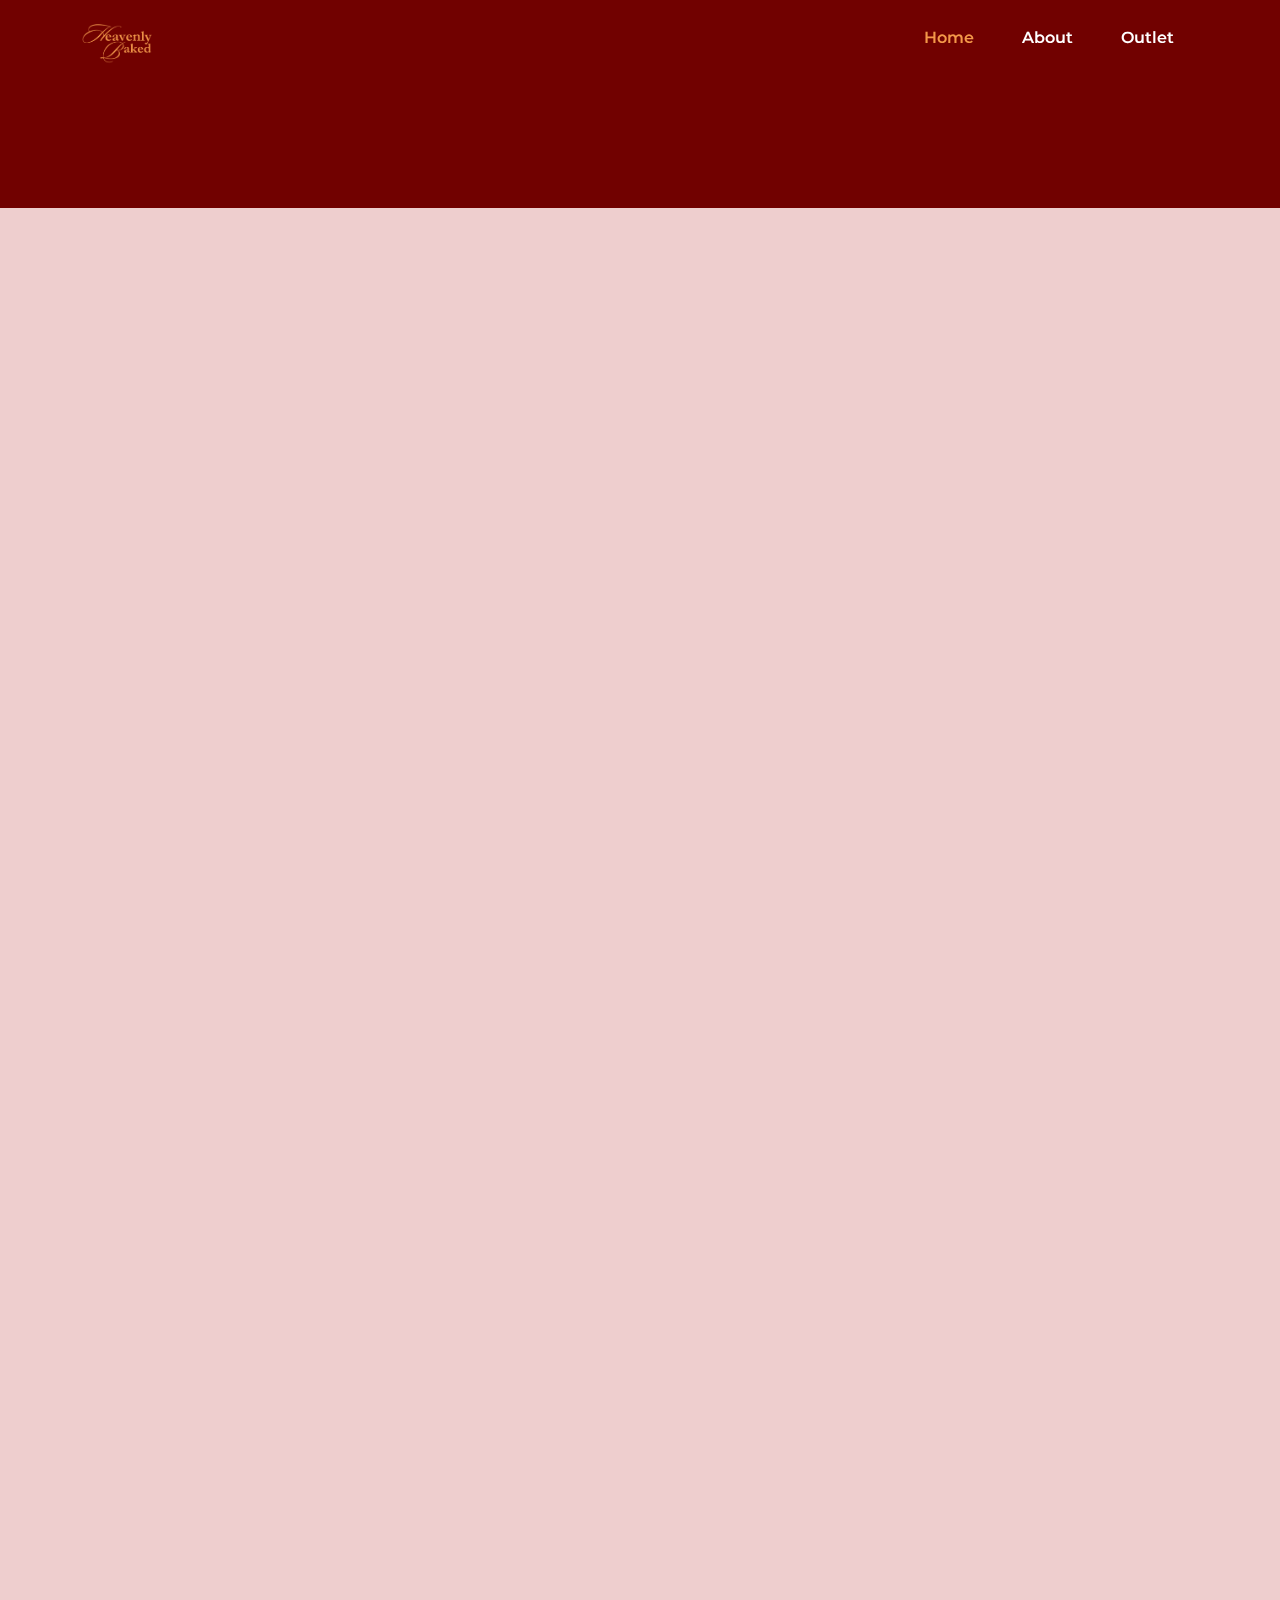
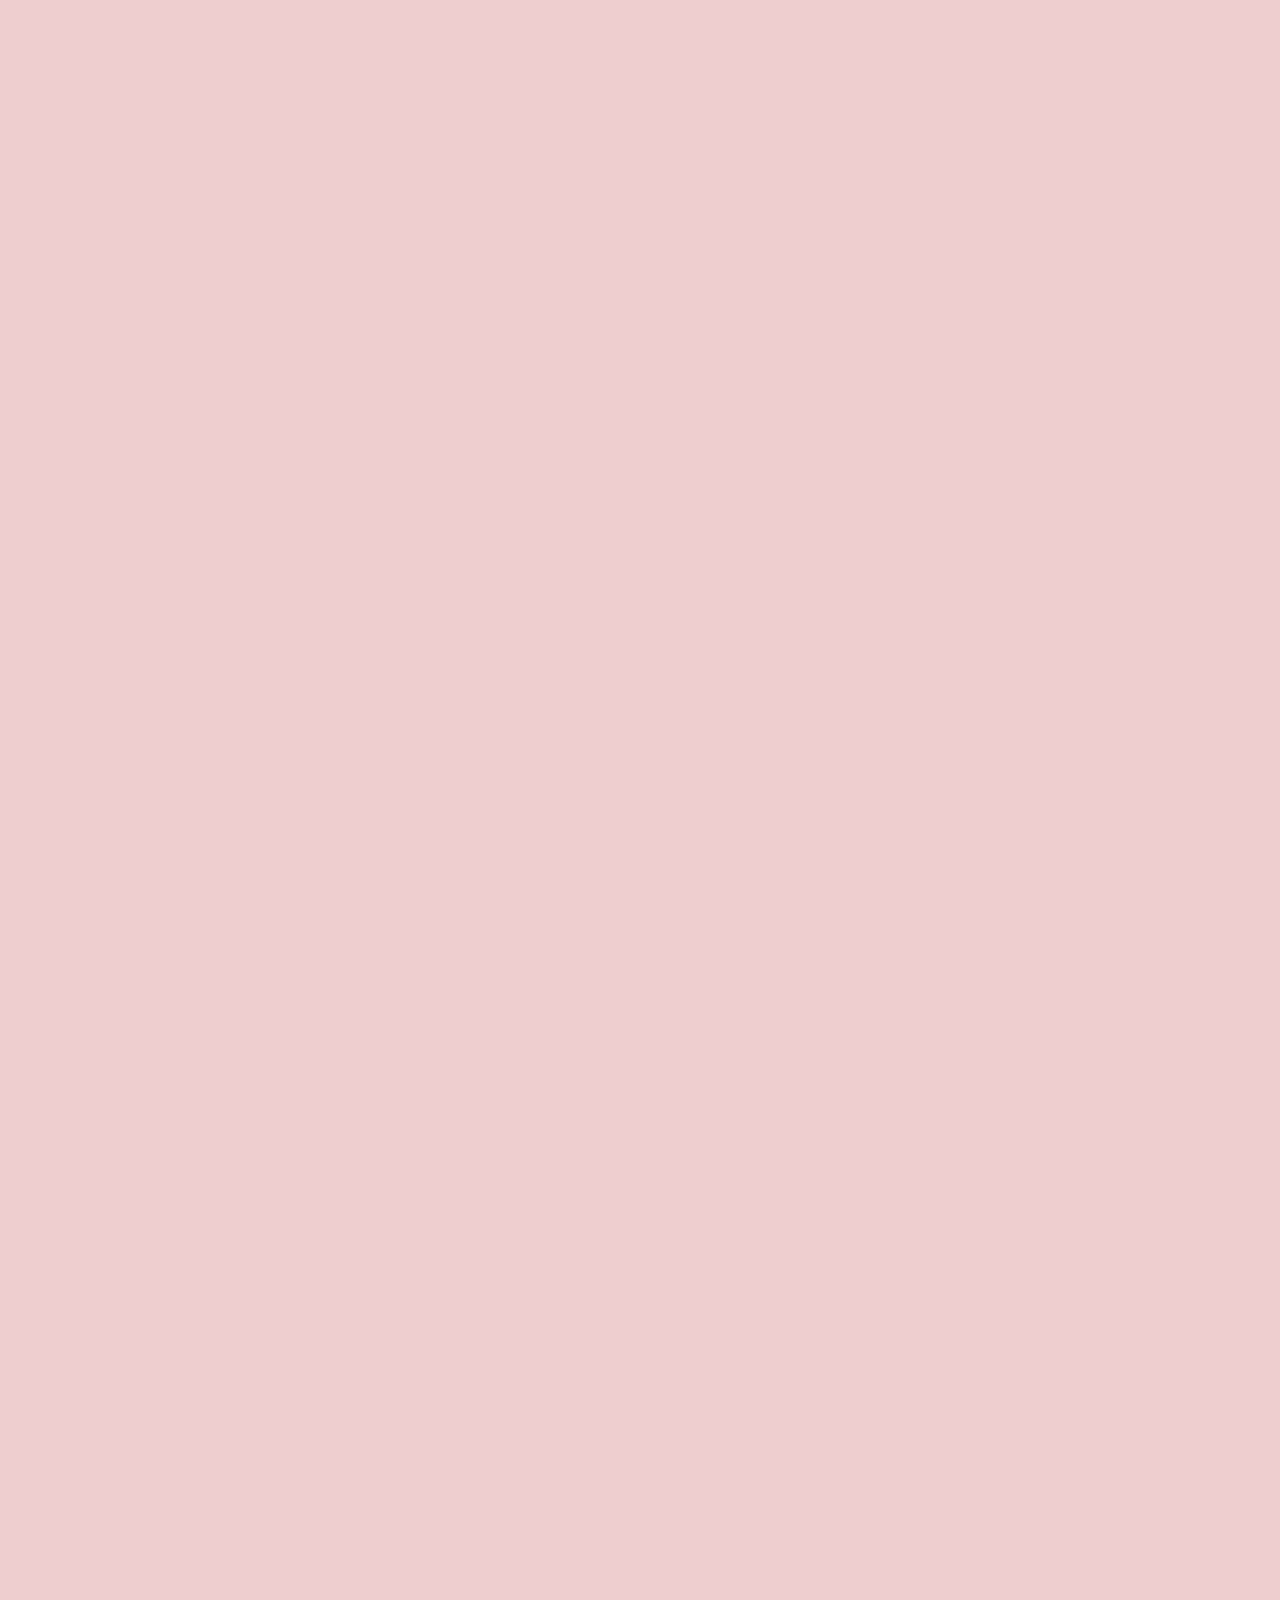
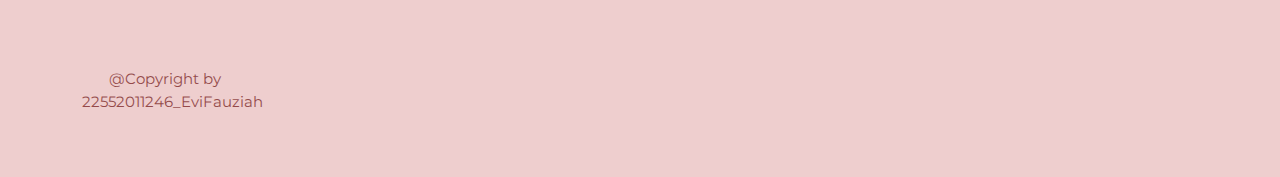
<file: UTS/HeavenlyBaked/Delete aboutus.html>
<!DOCTYPE html>
<html lang="en">
<head>
    <meta charset="UTF-8">
    <meta name="viewport" content="width=device-width, initial-scale=1.0">
    <title>CompanyProfile</title>
    <link rel="stylesheet" href="css/all.min.css">
    <link rel="stylesheet" href="css/bootstrap.min.css">
    <link rel="stylesheet" href="css/style.css">
</head>
<body>
    <header>
        <nav class="py-2 position-fixed top-0 z-3 w-100 ">
            <div class="container d-flex justify-content-between">
                   
                      <a aria-label="Home" class="navbar-brand" href="product.html">
                        <img src="images/logo.png" alt="Home" style="height: 40px; width: auto;">
                    </a>
                <div class="menu closed z-2">
                    <ul class="d-flex  me-auto mb-2 mb-lg-0 ">
                        <li class="nav-item">
                            <a class="nav-link px-4 py-3 active-link active text-white" aria-current="page" href="index.html">Home</a>
                        </li>
                        <li class="nav-item">
                            <a class="nav-link px-4 py-3 active text-white" aria-current="page" href="#new">About</a>
                        </li>
                        <li class="nav-item">
                            <a class="nav-link px-4 py-3 active text-white" aria-current="page" href="#fav">Outlet</a>
                        </li>
                        
         
                        <div class="images" style="display: none;">
                            <img src="images/bread-1.png" loading="lazy" class="position-absolute" width="50" alt="bread" style="top: 30%; left: 60%;">
                            <img src="images/bread-3.png" loading="lazy" class="position-absolute" width="80" alt="bread" style="top: 60%; left: 30%;">
                        </div>
                        <i class="far fa-window-close fa-2x position-absolute text-white z-1" id="btnOpen" style="right: 30px; top:30px; display: none;"></i>
                        
                    </ul>
                </div>
                <i class="fas fa-bars fa-2x position-absolute text-white" id="btnClose" style="right: 30px; top:30px; display: none;"></i>
            </div>
        </nav>
    </header>
    
    <div class="position-fixed z-3" style="bottom: 30px; right: 30px;">
        <a aria-label="Home" href="#home"><i class="fas fa-arrow-circle-up scroll-up"></i></a>
    </div>
    
    <section id="home" class="m-0 sec1">
                <div class="container" style="padding-top: 0;">
            <div class="row justify-content-center align-items-center mt-3 text-center text-md-start">
                <div class="col-md-6 pb-5 px-5 mb-0 mb-md-5">
                    <h1> <h1>
                    <p class="text-white opacity-75 my-3"></p>
                    
                </div>
            </div>
        </section>

        <section id="new" class="sec4">
            <div class="container">
                <h2>Baked With Love</h2>
                <div class="row my-5 gy-5  justify-content-center ">
                    <div class="col-6 col-lg-3">
                        <div class="box text-center" style="height: 85%;">
                            <img loading="lazy" src="images/favorite-bread-1.png"  class="img-fluid animate" style="--i:0; max-width: 150px;" alt="bread">
                            <div class="p-3  text-start" style="transform: translateY(-50px);">
                                <h3>Whole Grain</h3>
                                <p>Bread</p>
                                <div class="d-flex justify-content-between align-items-center">
                                    <h5 class="text-white">$6.00</h5>
                                    <button aria-label="add to cart" class="btn px-3 py-2"><i class="fas fa-plus"></i></button>
                                </div>
                            </div>
                        </div>
                    </div>
                    <div class="col-6 col-lg-3">
                        <div class="box text-center" style="height: 85%;">
                            <img loading="lazy" src="images/favorite-bread-2.png"  class="img-fluid animate" style="--i:1; max-width: 150px;" alt="bread">
                            <div class="p-3  text-start" style="transform: translateY(-50px);">
                                <h3>Rye Bread</h3>
                                <p>Bread</p>
                                <div class="d-flex justify-content-between align-items-center">
                                    <h5 class="text-white">$4.00</h5>
                                    <button aria-label="add to cart" class="btn px-3 py-2"><i class="fas fa-plus"></i></button>
                                </div>
                            </div>
                        </div>
                    </div>
                    <div class="col-6 col-lg-3">
                        <div class="box text-center" style="height: 85%;">
                            <img loading="lazy" src="images/favorite-bread-3.png"  class="img-fluid animate" style="--i:2; max-width: 150px;" alt="bread">
                            <div class="p-3  text-start" style="transform: translateY(-50px);">
                                <h3>Multigrain</h3>
                                <p>Bread</p>
                                <div class="d-flex justify-content-between align-items-center">
                                    <h5 class="text-white">$5.00</h5>
                                    <button aria-label="add to cart" class="btn px-3 py-2"><i class="fas fa-plus"></i></button>
                                </div>
                            </div>
                        </div>
                    </div>
                    <div class="added mt-0"></div>
                <div class="col-6 col-lg-3">
                    <div class="box text-center" style="height: 85%;">
                        <img loading="lazy" src="images/favorite-bread-4.png"  class="img-fluid animate" style="--i:3; max-width: 150px;" alt="bread">
                        <div class="p-3  text-start" style="transform: translateY(-50px);">
                            <h3>Wheat</h3>
                            <p>Bread</p>
                            <div class="d-flex justify-content-between align-items-center">
                                <h5 class="text-white">$7.00</h5>
                                <button aria-label="add to cart" class="btn px-3 py-2"><i class="fas fa-plus"></i></button>
                            </div>
                        </div>
                    </div>
                </div>
                <div class="col-6 col-lg-3">
                    <div class="box text-center" style="height: 85%;">
                        <img loading="lazy" src="images/favorite-bread-5.png"  class="img-fluid animate" style="--i:4; max-width: 150px;" alt="bread">
                        <div class="p-3  text-start" style="transform: translateY(-50px);">
                            <h3>Sourdough</h3>
                            <p>Bread</p>
                            <div class="d-flex justify-content-between align-items-center">
                                <h5 class="text-white">$3.00</h5>
                                <button aria-label="add to cart" class="btn px-3 py-2"><i class="fas fa-plus"></i></button>
                            </div>
                        </div>
                    </div>
                </div>
                <div class="col-6 col-lg-3">
                    <div class="box text-center" style="height: 85%;">
                        <img loading="lazy" src="images/favorite-bread-6.png"  class="img-fluid animate" style="--i:5; max-width: 150px;" alt="bread">
                        <div class="p-3  text-start" style="transform: translateY(-50px);">
                            <h3>French</h3>
                            <p>Bread</p>
                            <div class="d-flex justify-content-between align-items-center">
                                <h5 class="text-white">$5.00</h5>
                                <button aria-label="add to cart" class="btn px-3 py-2"><i class="fas fa-plus"></i></button>
                            </div>
                        </div>
                    </div>
                </div>
                
              </div>
            </div>
        </section>


    <section id="fav" class="sec4">
        <div class="container">
            <h2>Chill & Scoop</h2>
            <div class="row my-5 gy-5  justify-content-center ">
                <div class="col-6 col-lg-3">
                    <div class="box text-center" style="height: 85%;">
                        <img loading="lazy" src="images/favorite-bread-1.png"  class="img-fluid animate" style="--i:0; max-width: 150px;" alt="bread">
                        <div class="p-3  text-start" style="transform: translateY(-50px);">
                            <h3>Whole Grain</h3>
                            <p>Bread</p>
                            <div class="d-flex justify-content-between align-items-center">
                                <h5 class="text-white">$6.00</h5>
                                <button aria-label="add to cart" class="btn px-3 py-2"><i class="fas fa-plus"></i></button>
                            </div>
                        </div>
                    </div>
                </div>
                <div class="col-6 col-lg-3">
                    <div class="box text-center" style="height: 85%;">
                        <img loading="lazy" src="images/favorite-bread-2.png"  class="img-fluid animate" style="--i:1; max-width: 150px;" alt="bread">
                        <div class="p-3  text-start" style="transform: translateY(-50px);">
                            <h3>Rye Bread</h3>
                            <p>Bread</p>
                            <div class="d-flex justify-content-between align-items-center">
                                <h5 class="text-white">$4.00</h5>
                                <button aria-label="add to cart" class="btn px-3 py-2"><i class="fas fa-plus"></i></button>
                            </div>
                        </div>
                    </div>
                </div>
                <div class="col-6 col-lg-3">
                    <div class="box text-center" style="height: 85%;">
                        <img loading="lazy" src="images/favorite-bread-3.png"  class="img-fluid animate" style="--i:2; max-width: 150px;" alt="bread">
                        <div class="p-3  text-start" style="transform: translateY(-50px);">
                            <h3>Multigrain</h3>
                            <p>Bread</p>
                            <div class="d-flex justify-content-between align-items-center">
                                <h5 class="text-white">$5.00</h5>
                                <button aria-label="add to cart" class="btn px-3 py-2"><i class="fas fa-plus"></i></button>
                            </div>
                        </div>
                    </div>
                </div>
                <div class="added mt-0"></div>
            <div class="col-6 col-lg-3">
                <div class="box text-center" style="height: 85%;">
                    <img loading="lazy" src="images/favorite-bread-4.png"  class="img-fluid animate" style="--i:3; max-width: 150px;" alt="bread">
                    <div class="p-3  text-start" style="transform: translateY(-50px);">
                        <h3>Wheat</h3>
                        <p>Bread</p>
                        <div class="d-flex justify-content-between align-items-center">
                            <h5 class="text-white">$7.00</h5>
                            <button aria-label="add to cart" class="btn px-3 py-2"><i class="fas fa-plus"></i></button>
                        </div>
                    </div>
                </div>
            </div>
            <div class="col-6 col-lg-3">
                <div class="box text-center" style="height: 85%;">
                    <img loading="lazy" src="images/favorite-bread-5.png"  class="img-fluid animate" style="--i:4; max-width: 150px;" alt="bread">
                    <div class="p-3  text-start" style="transform: translateY(-50px);">
                        <h3>Sourdough</h3>
                        <p>Bread</p>
                        <div class="d-flex justify-content-between align-items-center">
                            <h5 class="text-white">$3.00</h5>
                            <button aria-label="add to cart" class="btn px-3 py-2"><i class="fas fa-plus"></i></button>
                        </div>
                    </div>
                </div>
            </div>
            <div class="col-6 col-lg-3">
                <div class="box text-center" style="height: 85%;">
                    <img loading="lazy" src="images/favorite-bread-6.png"  class="img-fluid animate" style="--i:5; max-width: 150px;" alt="bread">
                    <div class="p-3  text-start" style="transform: translateY(-50px);">
                        <h3>French</h3>
                        <p>Bread</p>
                        <div class="d-flex justify-content-between align-items-center">
                            <h5 class="text-white">$5.00</h5>
                            <button aria-label="add to cart" class="btn px-3 py-2"><i class="fas fa-plus"></i></button>
                        </div>
                    </div>
                </div>
            </div>
            
          </div>
        </div>
    </section>

     <section id="location" class="sec4">
        <div class="container">
            <h2>Drink & Savor</h2>
            <div class="row my-5 gy-5  justify-content-center ">
                <div class="col-6 col-lg-3">
                    <div class="box text-center" style="height: 85%;">
                        <img loading="lazy" src="images/favorite-bread-1.png"  class="img-fluid animate" style="--i:0; max-width: 150px;" alt="bread">
                        <div class="p-3  text-start" style="transform: translateY(-50px);">
                            <h3>Whole Grain</h3>
                            <p>Bread</p>
                            <div class="d-flex justify-content-between align-items-center">
                                <h5 class="text-white">$6.00</h5>
                                <button aria-label="add to cart" class="btn px-3 py-2"><i class="fas fa-plus"></i></button>
                            </div>
                        </div>
                    </div>
                </div>
                <div class="col-6 col-lg-3">
                    <div class="box text-center" style="height: 85%;">
                        <img loading="lazy" src="images/favorite-bread-2.png"  class="img-fluid animate" style="--i:1; max-width: 150px;" alt="bread">
                        <div class="p-3  text-start" style="transform: translateY(-50px);">
                            <h3>Rye Bread</h3>
                            <p>Bread</p>
                            <div class="d-flex justify-content-between align-items-center">
                                <h5 class="text-white">$4.00</h5>
                                <button aria-label="add to cart" class="btn px-3 py-2"><i class="fas fa-plus"></i></button>
                            </div>
                        </div>
                    </div>
                </div>
                <div class="col-6 col-lg-3">
                    <div class="box text-center" style="height: 85%;">
                        <img loading="lazy" src="images/favorite-bread-3.png"  class="img-fluid animate" style="--i:2; max-width: 150px;" alt="bread">
                        <div class="p-3  text-start" style="transform: translateY(-50px);">
                            <h3>Multigrain</h3>
                            <p>Bread</p>
                            <div class="d-flex justify-content-between align-items-center">
                                <h5 class="text-white">$5.00</h5>
                                <button aria-label="add to cart" class="btn px-3 py-2"><i class="fas fa-plus"></i></button>
                            </div>
                        </div>
                    </div>
                </div>
                <div class="added mt-0"></div>
            <div class="col-6 col-lg-3">
                <div class="box text-center" style="height: 85%;">
                    <img loading="lazy" src="images/favorite-bread-4.png"  class="img-fluid animate" style="--i:3; max-width: 150px;" alt="bread">
                    <div class="p-3  text-start" style="transform: translateY(-50px);">
                        <h3>Wheat</h3>
                        <p>Bread</p>
                        <div class="d-flex justify-content-between align-items-center">
                            <h5 class="text-white">$7.00</h5>
                            <button aria-label="add to cart" class="btn px-3 py-2"><i class="fas fa-plus"></i></button>
                        </div>
                    </div>
                </div>
            </div>
            <div class="col-6 col-lg-3">
                <div class="box text-center" style="height: 85%;">
                    <img loading="lazy" src="images/favorite-bread-5.png"  class="img-fluid animate" style="--i:4; max-width: 150px;" alt="bread">
                    <div class="p-3  text-start" style="transform: translateY(-50px);">
                        <h3>Sourdough</h3>
                        <p>Bread</p>
                        <div class="d-flex justify-content-between align-items-center">
                            <h5 class="text-white">$3.00</h5>
                            <button aria-label="add to cart" class="btn px-3 py-2"><i class="fas fa-plus"></i></button>
                        </div>
                    </div>
                </div>
            </div>
            <div class="col-6 col-lg-3">
                <div class="box text-center" style="height: 85%;">
                    <img loading="lazy" src="images/favorite-bread-6.png"  class="img-fluid animate" style="--i:5; max-width: 150px;" alt="bread">
                    <div class="p-3  text-start" style="transform: translateY(-50px);">
                        <h3>French</h3>
                        <p>Bread</p>
                        <div class="d-flex justify-content-between align-items-center">
                            <h5 class="text-white">$5.00</h5>
                            <button aria-label="add to cart" class="btn px-3 py-2"><i class="fas fa-plus"></i></button>
                        </div>
                    </div>
                </div>
            </div>
            
          </div>
        </div>
    </section>

    <footer>
        <div class="py-5" style="    background-color: hsl(0, 48%, 87%);">
            <div class="container-lg">
                <div class="row text-white gy-5">
                
                    <div class="col-lg-2 col-6 copyright">
                        <p class="animate" style="color: rgb(112, 17, 17); text-align: center;">@Copyright by 22552011246_EviFauziah</p>

                    </div>
            </div>
        </div>
    </footer>


    <script src="js/script.js" defer></script>
    <script src="js/bootstrap.bundle.min.js" defer></script>
</body>
</html>
</file>
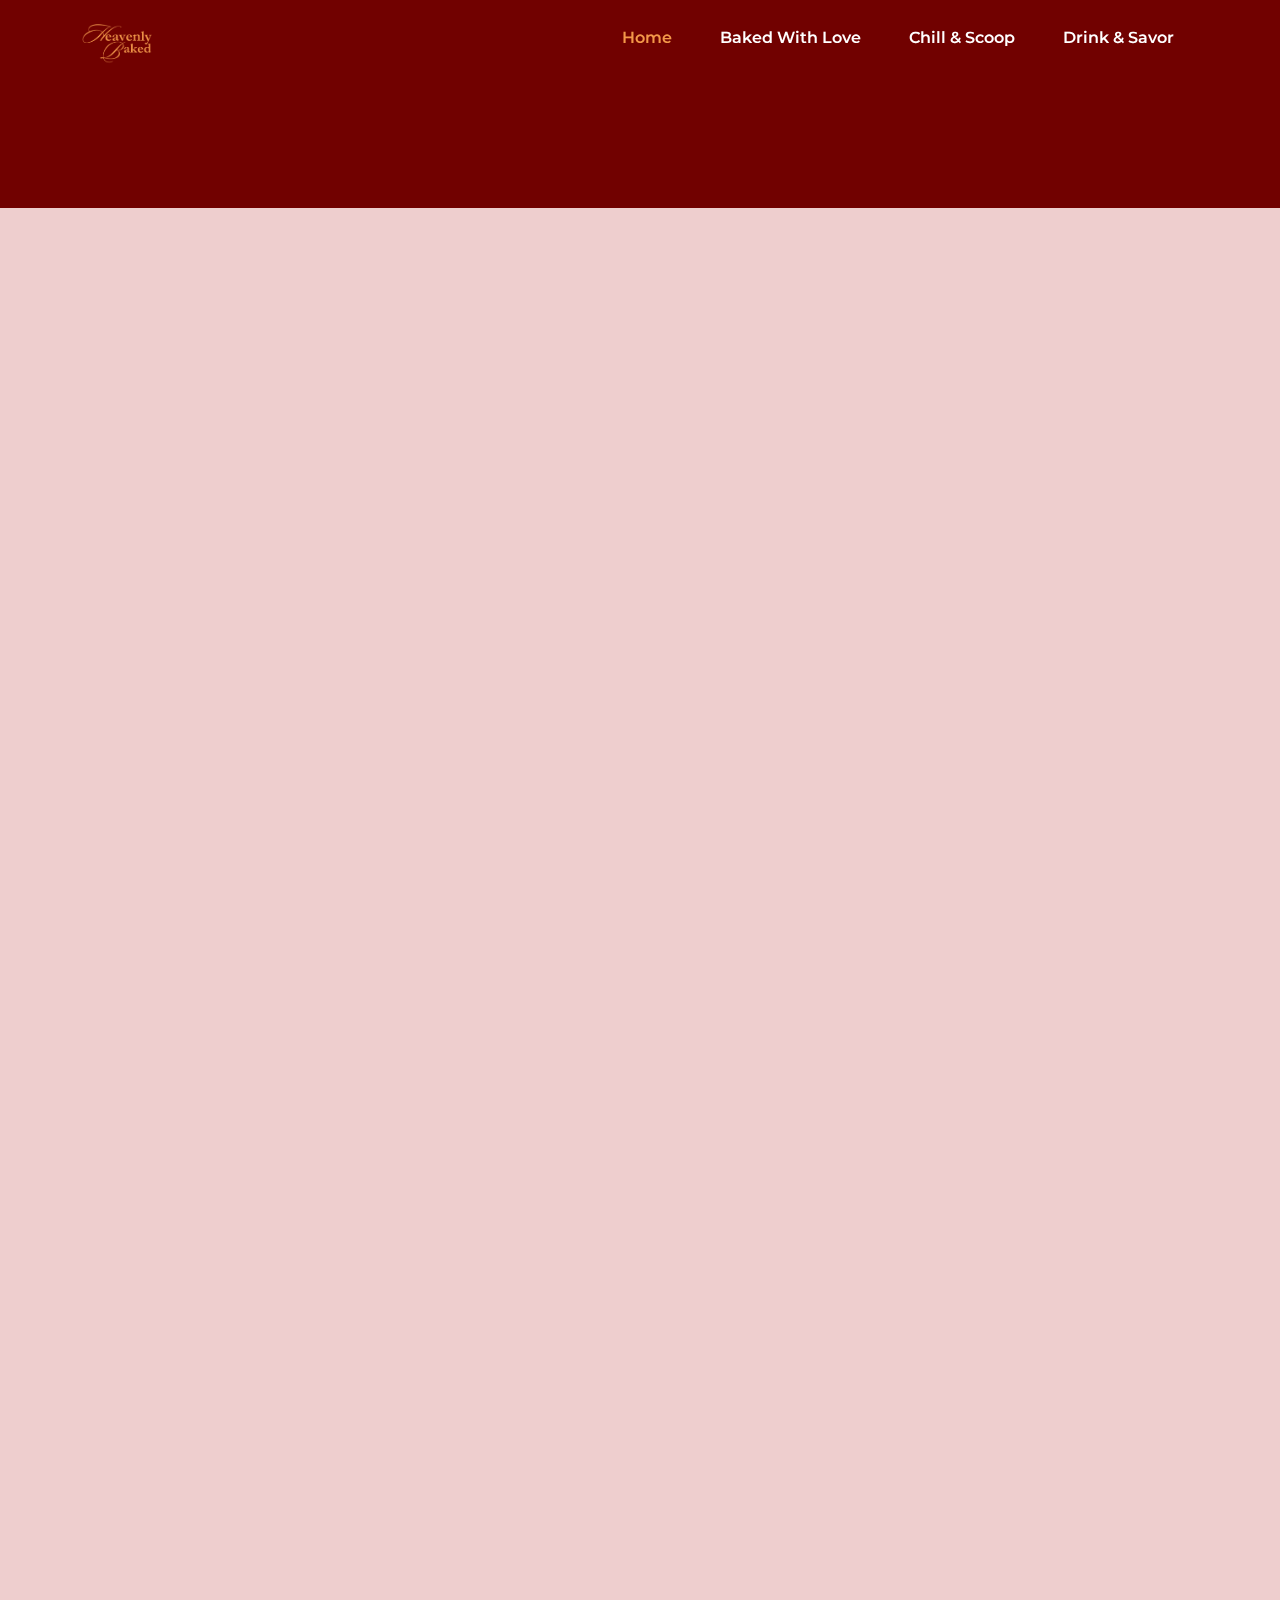
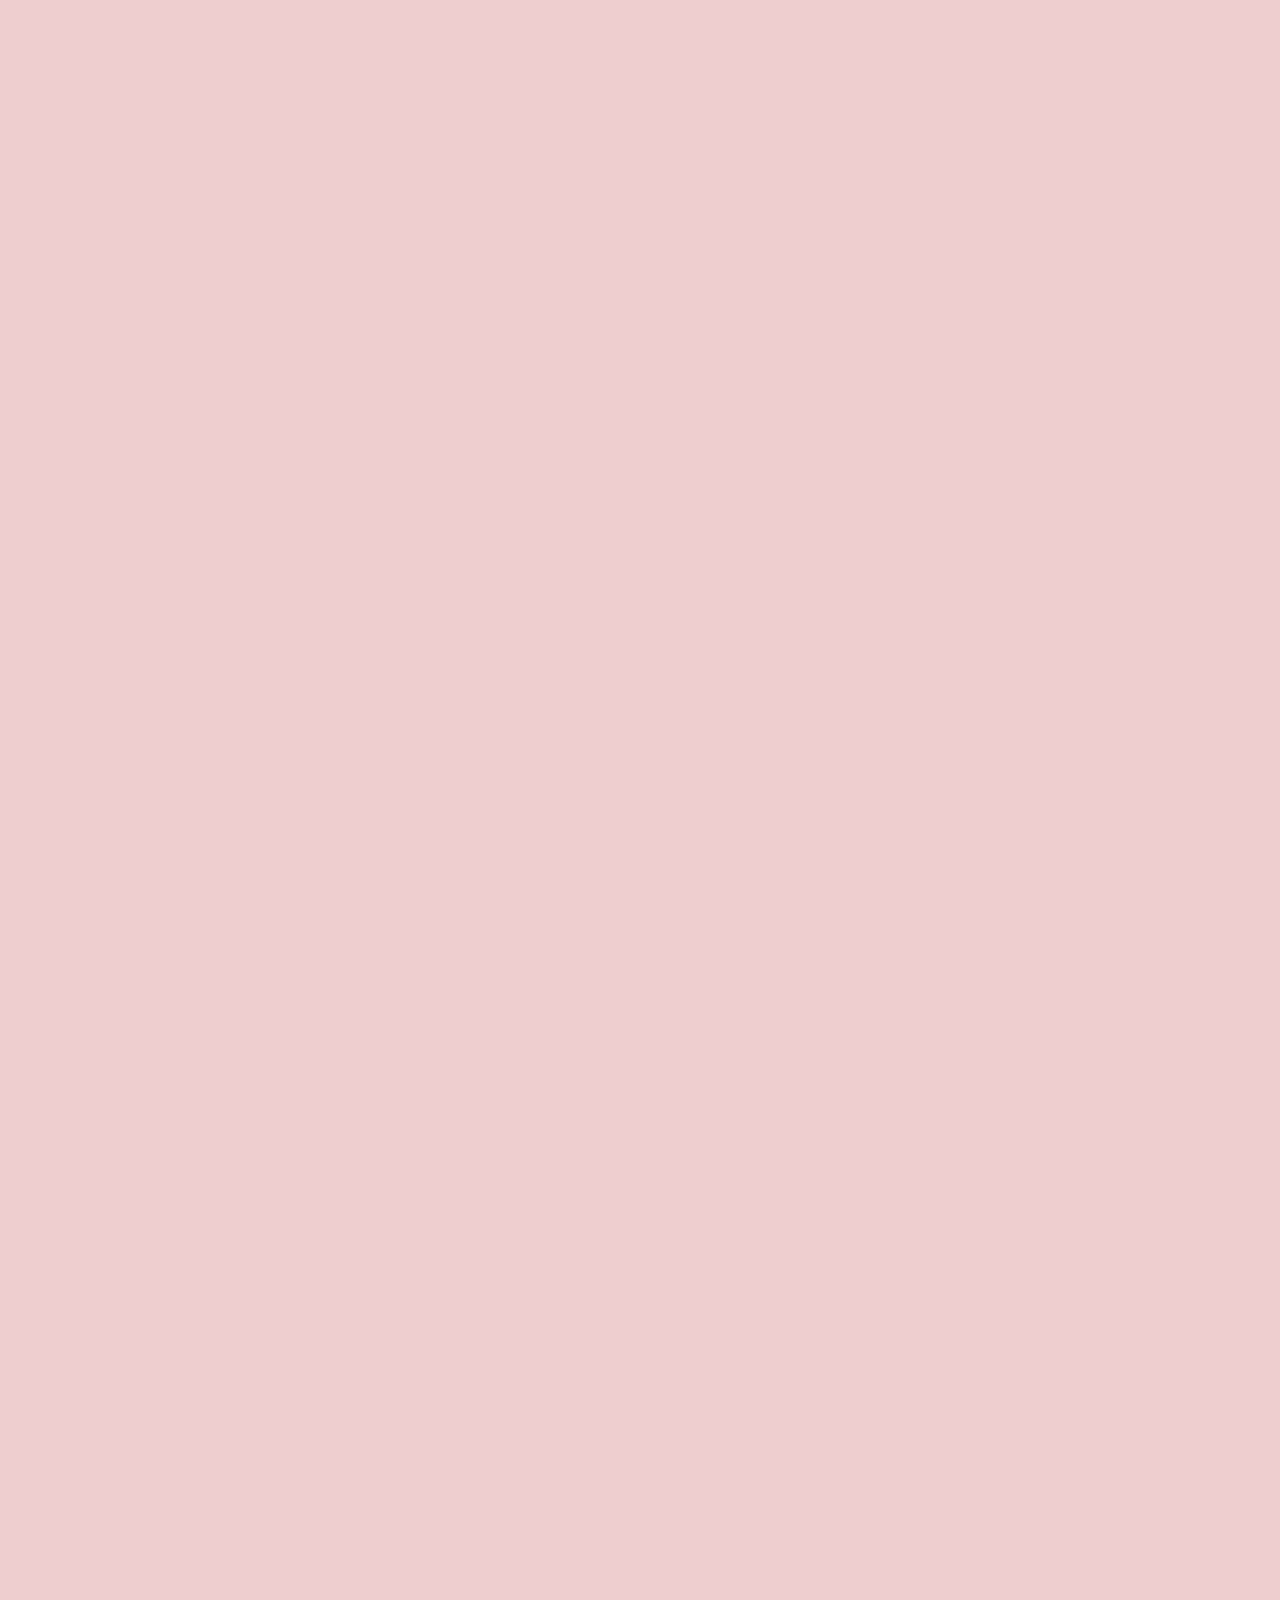
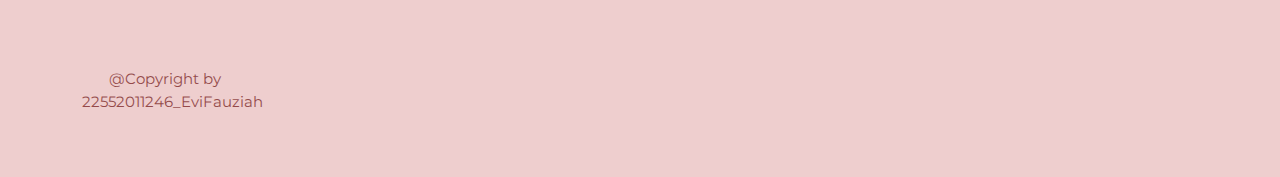
<file: UTS/HeavenlyBaked/product.html>
<!DOCTYPE html>
<html lang="en">
<head>
    <meta charset="UTF-8">
    <meta name="viewport" content="width=device-width, initial-scale=1.0">
    <title>Menu</title>
    <link rel="stylesheet" href="css/all.min.css">
    <link rel="stylesheet" href="css/bootstrap.min.css">
    <link rel="stylesheet" href="css/style.css">
</head>
<body>
    <header>
        <nav class="py-2 position-fixed top-0 z-3 w-100 ">
            <div class="container d-flex justify-content-between">
                   
                      <a aria-label="Home" class="navbar-brand" href="product.html">
                        <img src="images/logo.png" alt="Home" style="height: 40px; width: auto;">
                    </a>
                <div class="menu closed z-2">
                    <ul class="d-flex  me-auto mb-2 mb-lg-0 ">
                        <li class="nav-item">
                            <a class="nav-link px-4 py-3 active-link active text-white" aria-current="page" href="index.html">Home</a>
                        </li>
                        <li class="nav-item">
                            <a class="nav-link px-4 py-3 active text-white" aria-current="page" href="#new">Baked With Love</a>
                        </li>
                        <li class="nav-item">
                            <a class="nav-link px-4 py-3 active text-white" aria-current="page" href="#fav">Chill & Scoop</a>
                        </li>
                        <li class="nav-item">
                            <a class="nav-link px-4 py-3 active text-white" aria-current="page" href="#location">Drink & Savor</a>
                        </li>
                        <li class="nav-item">
         
                        <div class="images" style="display: none;">
                            <img src="images/bread-1.png" loading="lazy" class="position-absolute" width="50" alt="bread" style="top: 30%; left: 60%;">
                            <img src="images/bread-3.png" loading="lazy" class="position-absolute" width="80" alt="bread" style="top: 60%; left: 30%;">
                        </div>
                        <i class="far fa-window-close fa-2x position-absolute text-white z-1" id="btnOpen" style="right: 30px; top:30px; display: none;"></i>
                        
                    </ul>
                </div>
                <i class="fas fa-bars fa-2x position-absolute text-white" id="btnClose" style="right: 30px; top:30px; display: none;"></i>
            </div>
        </nav>
    </header>
    
    <div class="position-fixed z-3" style="bottom: 30px; right: 30px;">
        <a aria-label="Home" href="#home"><i class="fas fa-arrow-circle-up scroll-up"></i></a>
    </div>
    
    <section id="home" class="m-0 sec1">
                <div class="container" style="padding-top: 0;">
            <div class="row justify-content-center align-items-center mt-3 text-center text-md-start">
                <div class="col-md-6 pb-5 px-5 mb-0 mb-md-5">
                    <h1> <h1>
                    <p class="text-white opacity-75 my-3"></p>
                    
                </div>
            </div>
        </section>

        <section id="new" class="sec4">
            <div class="container">
                <h2>Baked With Love</h2>
                <div class="row my-5 gy-5  justify-content-center ">
                    <div class="col-6 col-lg-3">
                        <div class="box text-center" style="height: 85%;">
                            <img loading="lazy" src="images/favorite-bread-1.png"  class="img-fluid animate" style="--i:0; max-width: 150px;" alt="bread">
                            <div class="p-3  text-start" style="transform: translateY(-50px);">
                                <h3>Whole Grain</h3>
                                <p>Bread</p>
                                <div class="d-flex justify-content-between align-items-center">
                                    <h5 class="text-white">$6.00</h5>
                                    <button aria-label="add to cart" class="btn px-3 py-2"><i class="fas fa-plus"></i></button>
                                </div>
                            </div>
                        </div>
                    </div>
                    <div class="col-6 col-lg-3">
                        <div class="box text-center" style="height: 85%;">
                            <img loading="lazy" src="images/favorite-bread-2.png"  class="img-fluid animate" style="--i:1; max-width: 150px;" alt="bread">
                            <div class="p-3  text-start" style="transform: translateY(-50px);">
                                <h3>Rye Bread</h3>
                                <p>Bread</p>
                                <div class="d-flex justify-content-between align-items-center">
                                    <h5 class="text-white">$4.00</h5>
                                    <button aria-label="add to cart" class="btn px-3 py-2"><i class="fas fa-plus"></i></button>
                                </div>
                            </div>
                        </div>
                    </div>
                    <div class="col-6 col-lg-3">
                        <div class="box text-center" style="height: 85%;">
                            <img loading="lazy" src="images/favorite-bread-3.png"  class="img-fluid animate" style="--i:2; max-width: 150px;" alt="bread">
                            <div class="p-3  text-start" style="transform: translateY(-50px);">
                                <h3>Multigrain</h3>
                                <p>Bread</p>
                                <div class="d-flex justify-content-between align-items-center">
                                    <h5 class="text-white">$5.00</h5>
                                    <button aria-label="add to cart" class="btn px-3 py-2"><i class="fas fa-plus"></i></button>
                                </div>
                            </div>
                        </div>
                    </div>
                    <div class="added mt-0"></div>
                <div class="col-6 col-lg-3">
                    <div class="box text-center" style="height: 85%;">
                        <img loading="lazy" src="images/favorite-bread-4.png"  class="img-fluid animate" style="--i:3; max-width: 150px;" alt="bread">
                        <div class="p-3  text-start" style="transform: translateY(-50px);">
                            <h3>Wheat</h3>
                            <p>Bread</p>
                            <div class="d-flex justify-content-between align-items-center">
                                <h5 class="text-white">$7.00</h5>
                                <button aria-label="add to cart" class="btn px-3 py-2"><i class="fas fa-plus"></i></button>
                            </div>
                        </div>
                    </div>
                </div>
                <div class="col-6 col-lg-3">
                    <div class="box text-center" style="height: 85%;">
                        <img loading="lazy" src="images/favorite-bread-5.png"  class="img-fluid animate" style="--i:4; max-width: 150px;" alt="bread">
                        <div class="p-3  text-start" style="transform: translateY(-50px);">
                            <h3>Sourdough</h3>
                            <p>Bread</p>
                            <div class="d-flex justify-content-between align-items-center">
                                <h5 class="text-white">$3.00</h5>
                                <button aria-label="add to cart" class="btn px-3 py-2"><i class="fas fa-plus"></i></button>
                            </div>
                        </div>
                    </div>
                </div>
                <div class="col-6 col-lg-3">
                    <div class="box text-center" style="height: 85%;">
                        <img loading="lazy" src="images/favorite-bread-6.png"  class="img-fluid animate" style="--i:5; max-width: 150px;" alt="bread">
                        <div class="p-3  text-start" style="transform: translateY(-50px);">
                            <h3>French</h3>
                            <p>Bread</p>
                            <div class="d-flex justify-content-between align-items-center">
                                <h5 class="text-white">$5.00</h5>
                                <button aria-label="add to cart" class="btn px-3 py-2"><i class="fas fa-plus"></i></button>
                            </div>
                        </div>
                    </div>
                </div>
                
              </div>
            </div>
        </section>


    <section id="fav" class="sec4">
        <div class="container">
            <h2>Chill & Scoop</h2>
            <div class="row my-5 gy-5  justify-content-center ">
                <div class="col-6 col-lg-3">
                    <div class="box text-center" style="height: 85%;">
                        <img loading="lazy" src="images/favorite-bread-1.png"  class="img-fluid animate" style="--i:0; max-width: 150px;" alt="bread">
                        <div class="p-3  text-start" style="transform: translateY(-50px);">
                            <h3>Whole Grain</h3>
                            <p>Bread</p>
                            <div class="d-flex justify-content-between align-items-center">
                                <h5 class="text-white">$6.00</h5>
                                <button aria-label="add to cart" class="btn px-3 py-2"><i class="fas fa-plus"></i></button>
                            </div>
                        </div>
                    </div>
                </div>
                <div class="col-6 col-lg-3">
                    <div class="box text-center" style="height: 85%;">
                        <img loading="lazy" src="images/favorite-bread-2.png"  class="img-fluid animate" style="--i:1; max-width: 150px;" alt="bread">
                        <div class="p-3  text-start" style="transform: translateY(-50px);">
                            <h3>Rye Bread</h3>
                            <p>Bread</p>
                            <div class="d-flex justify-content-between align-items-center">
                                <h5 class="text-white">$4.00</h5>
                                <button aria-label="add to cart" class="btn px-3 py-2"><i class="fas fa-plus"></i></button>
                            </div>
                        </div>
                    </div>
                </div>
                <div class="col-6 col-lg-3">
                    <div class="box text-center" style="height: 85%;">
                        <img loading="lazy" src="images/favorite-bread-3.png"  class="img-fluid animate" style="--i:2; max-width: 150px;" alt="bread">
                        <div class="p-3  text-start" style="transform: translateY(-50px);">
                            <h3>Multigrain</h3>
                            <p>Bread</p>
                            <div class="d-flex justify-content-between align-items-center">
                                <h5 class="text-white">$5.00</h5>
                                <button aria-label="add to cart" class="btn px-3 py-2"><i class="fas fa-plus"></i></button>
                            </div>
                        </div>
                    </div>
                </div>
                <div class="added mt-0"></div>
            <div class="col-6 col-lg-3">
                <div class="box text-center" style="height: 85%;">
                    <img loading="lazy" src="images/favorite-bread-4.png"  class="img-fluid animate" style="--i:3; max-width: 150px;" alt="bread">
                    <div class="p-3  text-start" style="transform: translateY(-50px);">
                        <h3>Wheat</h3>
                        <p>Bread</p>
                        <div class="d-flex justify-content-between align-items-center">
                            <h5 class="text-white">$7.00</h5>
                            <button aria-label="add to cart" class="btn px-3 py-2"><i class="fas fa-plus"></i></button>
                        </div>
                    </div>
                </div>
            </div>
            <div class="col-6 col-lg-3">
                <div class="box text-center" style="height: 85%;">
                    <img loading="lazy" src="images/favorite-bread-5.png"  class="img-fluid animate" style="--i:4; max-width: 150px;" alt="bread">
                    <div class="p-3  text-start" style="transform: translateY(-50px);">
                        <h3>Sourdough</h3>
                        <p>Bread</p>
                        <div class="d-flex justify-content-between align-items-center">
                            <h5 class="text-white">$3.00</h5>
                            <button aria-label="add to cart" class="btn px-3 py-2"><i class="fas fa-plus"></i></button>
                        </div>
                    </div>
                </div>
            </div>
            <div class="col-6 col-lg-3">
                <div class="box text-center" style="height: 85%;">
                    <img loading="lazy" src="images/favorite-bread-6.png"  class="img-fluid animate" style="--i:5; max-width: 150px;" alt="bread">
                    <div class="p-3  text-start" style="transform: translateY(-50px);">
                        <h3>French</h3>
                        <p>Bread</p>
                        <div class="d-flex justify-content-between align-items-center">
                            <h5 class="text-white">$5.00</h5>
                            <button aria-label="add to cart" class="btn px-3 py-2"><i class="fas fa-plus"></i></button>
                        </div>
                    </div>
                </div>
            </div>
            
          </div>
        </div>
    </section>

     <section id="location" class="sec4">
        <div class="container">
            <h2>Drink & Savor</h2>
            <div class="row my-5 gy-5  justify-content-center ">
                <div class="col-6 col-lg-3">
                    <div class="box text-center" style="height: 85%;">
                        <img loading="lazy" src="images/favorite-bread-1.png"  class="img-fluid animate" style="--i:0; max-width: 150px;" alt="bread">
                        <div class="p-3  text-start" style="transform: translateY(-50px);">
                            <h3>Whole Grain</h3>
                            <p>Bread</p>
                            <div class="d-flex justify-content-between align-items-center">
                                <h5 class="text-white">$6.00</h5>
                                <button aria-label="add to cart" class="btn px-3 py-2"><i class="fas fa-plus"></i></button>
                            </div>
                        </div>
                    </div>
                </div>
                <div class="col-6 col-lg-3">
                    <div class="box text-center" style="height: 85%;">
                        <img loading="lazy" src="images/favorite-bread-2.png"  class="img-fluid animate" style="--i:1; max-width: 150px;" alt="bread">
                        <div class="p-3  text-start" style="transform: translateY(-50px);">
                            <h3>Rye Bread</h3>
                            <p>Bread</p>
                            <div class="d-flex justify-content-between align-items-center">
                                <h5 class="text-white">$4.00</h5>
                                <button aria-label="add to cart" class="btn px-3 py-2"><i class="fas fa-plus"></i></button>
                            </div>
                        </div>
                    </div>
                </div>
                <div class="col-6 col-lg-3">
                    <div class="box text-center" style="height: 85%;">
                        <img loading="lazy" src="images/favorite-bread-3.png"  class="img-fluid animate" style="--i:2; max-width: 150px;" alt="bread">
                        <div class="p-3  text-start" style="transform: translateY(-50px);">
                            <h3>Multigrain</h3>
                            <p>Bread</p>
                            <div class="d-flex justify-content-between align-items-center">
                                <h5 class="text-white">$5.00</h5>
                                <button aria-label="add to cart" class="btn px-3 py-2"><i class="fas fa-plus"></i></button>
                            </div>
                        </div>
                    </div>
                </div>
                <div class="added mt-0"></div>
            <div class="col-6 col-lg-3">
                <div class="box text-center" style="height: 85%;">
                    <img loading="lazy" src="images/favorite-bread-4.png"  class="img-fluid animate" style="--i:3; max-width: 150px;" alt="bread">
                    <div class="p-3  text-start" style="transform: translateY(-50px);">
                        <h3>Wheat</h3>
                        <p>Bread</p>
                        <div class="d-flex justify-content-between align-items-center">
                            <h5 class="text-white">$7.00</h5>
                            <button aria-label="add to cart" class="btn px-3 py-2"><i class="fas fa-plus"></i></button>
                        </div>
                    </div>
                </div>
            </div>
            <div class="col-6 col-lg-3">
                <div class="box text-center" style="height: 85%;">
                    <img loading="lazy" src="images/favorite-bread-5.png"  class="img-fluid animate" style="--i:4; max-width: 150px;" alt="bread">
                    <div class="p-3  text-start" style="transform: translateY(-50px);">
                        <h3>Sourdough</h3>
                        <p>Bread</p>
                        <div class="d-flex justify-content-between align-items-center">
                            <h5 class="text-white">$3.00</h5>
                            <button aria-label="add to cart" class="btn px-3 py-2"><i class="fas fa-plus"></i></button>
                        </div>
                    </div>
                </div>
            </div>
            <div class="col-6 col-lg-3">
                <div class="box text-center" style="height: 85%;">
                    <img loading="lazy" src="images/favorite-bread-6.png"  class="img-fluid animate" style="--i:5; max-width: 150px;" alt="bread">
                    <div class="p-3  text-start" style="transform: translateY(-50px);">
                        <h3>French</h3>
                        <p>Bread</p>
                        <div class="d-flex justify-content-between align-items-center">
                            <h5 class="text-white">$5.00</h5>
                            <button aria-label="add to cart" class="btn px-3 py-2"><i class="fas fa-plus"></i></button>
                        </div>
                    </div>
                </div>
            </div>
            
          </div>
        </div>
    </section>

    <footer>
        <div class="py-5" style="    background-color: hsl(0, 48%, 87%);">
            <div class="container-lg">
                <div class="row text-white gy-5">
                
                    <div class="col-lg-2 col-6 copyright">
                        <p class="animate" style="color: rgb(112, 17, 17); text-align: center;">@Copyright by 22552011246_EviFauziah</p>

                    </div>
            </div>
        </div>
    </footer>


    <script src="js/script.js" defer></script>
    <script src="js/bootstrap.bundle.min.js" defer></script>
</body>
</html>
</file>
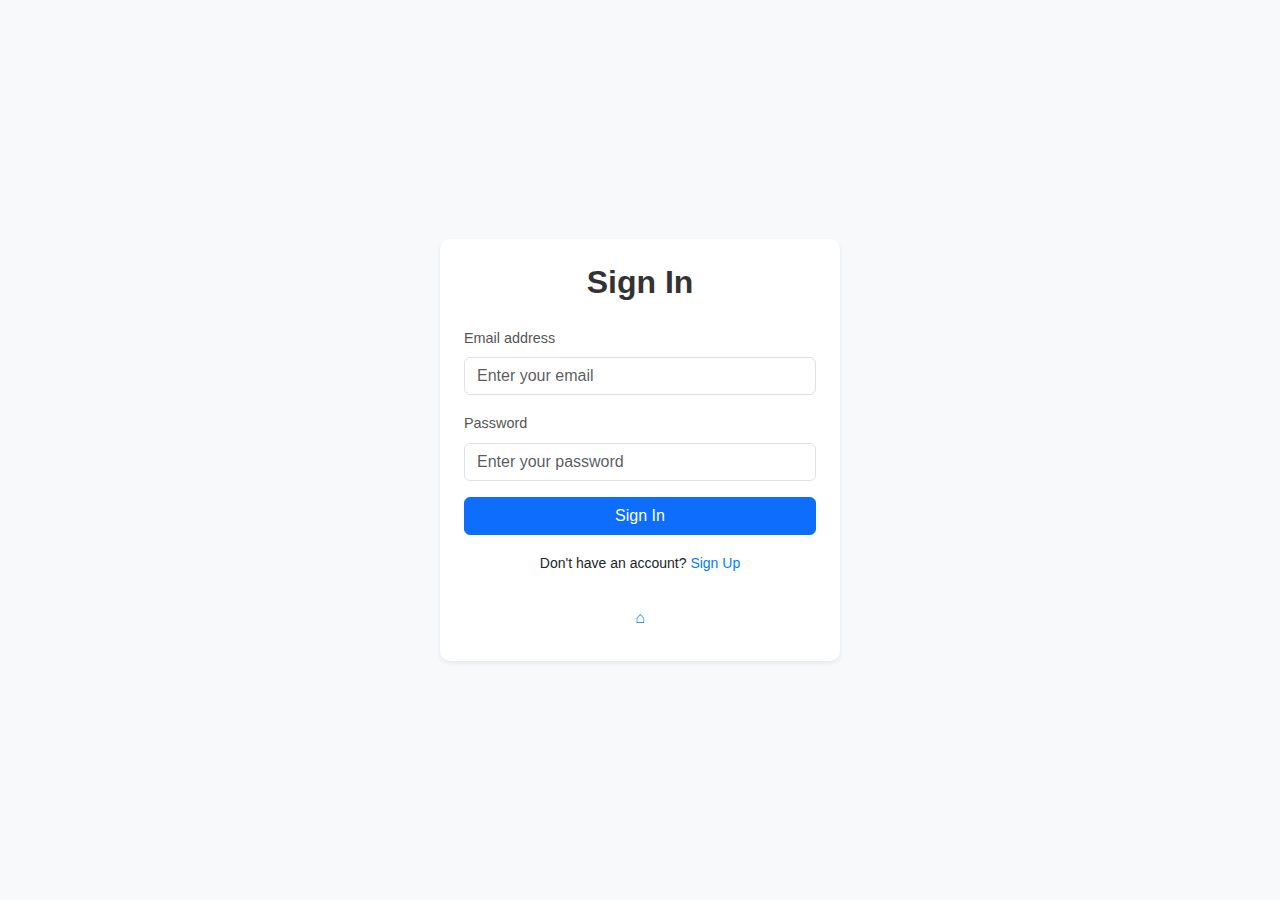
<file: UTS/HeavenlyBaked/signin.html>
<!DOCTYPE html>
<html lang="en">
<head>
  <meta charset="UTF-8">
  <meta name="viewport" content="width=device-width, initial-scale=1.0">
  <title>Sign In - HeavenlyBaked</title>
  <link rel="stylesheet" href="css/bootstrap.min.css">
  <link rel="stylesheet" href="css/signin.css">
</head>
<body>
  <div class="container d-flex align-items-center justify-content-center vh-100">
    <div class="card p-4 shadow-sm" style="width: 100%; max-width: 400px;">
      <h2 class="text-center mb-4">Sign In</h2>
      <form id="signin-form">
        <div class="mb-3">
          <label for="email" class="form-label">Email address</label>
          <input type="email" class="form-control" id="email" name="email" placeholder="Enter your email" required>
        </div>
        <div class="mb-3">
          <label for="password" class="form-label">Password</label>
          <input type="password" class="form-control" id="password" name="password" placeholder="Enter your password" required>
        </div>
        <button type="submit" class="btn btn-primary w-100">Sign In</button>
        <div class="text-center mt-3">
          <small>Don't have an account? <a href="signup.html">Sign Up</a></small>
        </div>
        <div class="text-center mt-4">
          <a href="index.html" class="btn btn-link">⌂</a>
        </div>
      </form>
    </div>
  </div>

  <script src="js/bootstrap.bundle.min.js"></script>
  <script src="js/signin.js"></script>
</body>
</html>
</file>
<file: UTS/HeavenlyBaked/css/style.css>
@import url('https://fonts.googleapis.com/css2?family=Dancing+Script:wght@700&family=Montserrat:wght@400;600;700&display=swap');

:root {
    --primary: hsl(28, 88%, 62%);
    --secondery: rgb(231, 231, 231);
    --body-font: "Montserrat", sans-serif;
    --second-font: "Dancing Script", cursive;
}

body {
    font-family: var(--body-font);
    background-color: hsl(0, 48%, 87%);
    /* margin-top: -15px; */
}

::-webkit-scrollbar {
    width: 10px;
}

::-webkit-scrollbar-track {
    background-color: var(--secondery);
}

::-webkit-scrollbar-thumb {
    background: var(--primary);
    border-radius: 20px;
}

html {
    scroll-behavior: smooth;
}

ul {
    list-style: none;
}

button,
i {
    cursor: pointer;
}

input::placeholder,
textarea::placeholder {
    font-size: 15px;
    font-style: italic;
    color: rgb(173, 173, 173);

}

input:focus,
textarea:focus {
    outline: 1px solid var(--primary);
}

input,
textarea {
    caret-color: var(--primary);
    resize: none;
}

section {
    
    margin-top: 70px;
}
.navbar-brand{
    font-family: var(--second-font);
    font-weight: bold;
    font-size: 40px;
    color: var(--primary) !important;
    letter-spacing: -2px;
}
.nav-link{
    font-weight: 600;
    
}
.nav-link:hover,
.active-link{
    color: var(--primary) !important;
}

.btn{
    background-color: var(--primary);
    border-radius: 0;
    padding: 10px 20px;
    font-weight: 600;
    font-family: var(--body-font);
    color:  white !important;
    border: none;
}
.btn:hover{
    background-color: hsl(28, 100%, 60%);
}
.btn:active{
    background-color: hsl(28, 100%, 60%); !important;
    border:none ;
}
#home{
    padding-top: 80px;
    background-image:url(../images/home-bg.jpg) ;
    position: relative;
    background-size: cover;
    background-repeat: no-repeat;
}
p{
    font-size: 15px;
    opacity: .7;
    color: rgb(112, 17, 17);
}
h1{
    color: white;
    font-family: var(--second-font);
    font-size: 60px;
    align-items: center;
    
}
h4{
    font-size: 15px;
    opacity: .7;
    color: rgb(112, 17, 17);
}
.blur::after{
    content: "";
    position: absolute;
    width: 100%;
    height: 100%;
    top: 0;
    left: 0;
    backdrop-filter: blur(10px);
    -webkit-backdrop-filter: blur(10px);
    z-index: -1;
}
.menu{
    display: flex;
    justify-content: space-between;
    align-items: center;  
    position: relative;
}

@media (max-width: 991px) {
    h1 {
            font-size: 45px;
        }
    .menu{
        position: fixed;
        right: 0;
        top: 0;
        height: 100%;
        width: 50%;
        backdrop-filter: blur(10px);
        -webkit-backdrop-filter: blur(10px);
        transition: right .5s;
        flex-direction: column;
        align-items: start !important;
        padding: 50px;
    }

   .closed{
    right: -100%;
   }
    ul{
        flex-direction: column;
    }
    #btnClose, 
    #btnOpen{
        display: block !important;
    }
    .images{
        display: block !important;
    }
    .added{
        display: none;
    }
}
@media (max-width:767px) {
    .menu{
        width: 80%;
    }
}

#about h2,
#new h2,
#fav h2,
#location h2,
#blog h2{
    text-align: center;
    color: rgb(112, 17, 17);
    font-family: var(--second-font);
    font-size: 50px;
}


#about h3,
#new h3,
#fav h3,
#blog h3,
footer h3{
    color: var(--primary);
    font-family: var(--second-font);
    font-size: 30px;
}

#about img{
    transform: translateY(-50px) scale(1.2) rotate(-20deg);
}

.box {
    transition: border .3s; /* Animasi transisi untuk perubahan border */
    border: 2px solid transparent; /* Border transparan sebagai default */
    background-color: hsl(0, 0%, 100%); /* Warna latar belakang putih */
    box-shadow: 0px 12px 24px rgb(112, 17, 17); /* Bayangan pada kotak */
    border-radius: 10px; /* Sudut melengkung dengan radius 10px */
}

#about .box:hover{
    border-color: var(--primary);
}
#about h5{
    font-family: var(--second-font);
}

#fav img{
    transform: translateY(-50px) scale(1.2) rotate(-20deg);
}

.box {
    transition: border .3s; /* Animasi transisi untuk perubahan border */
    border: 2px solid transparent; /* Border transparan sebagai default */
    background-color: hsl(0, 0%, 100%); /* Warna latar belakang putih */
    box-shadow: 0px 12px 24px rgb(112, 17, 17); /* Bayangan pada kotak */
    border-radius: 10px; /* Sudut melengkung dengan radius 10px */
}

#fav .box:hover{
    border-color: var(--primary);
}
#fav h5{
    font-family: var(--second-font);
}

#blog img{
    transform: translateY(-50px) scale(1.2) rotate(0deg);
}

.box {
    transition: border .3s; /* Animasi transisi untuk perubahan border */
    border: 2px solid transparent; /* Border transparan sebagai default */
    background-color: hsl(0, 0%, 100%); /* Warna latar belakang putih */
    box-shadow: 0px 12px 24px rgb(112, 17, 17); /* Bayangan pada kotak */
    border-radius: 10px; /* Sudut melengkung dengan radius 10px */
}

#blog .box:hover{
    border-color: var(--primary);
}
#blog h5{
    font-family: var(--second-font);
}

#location{
    background-image: url(../images/store.jpg);
    background-size: cover;
    background-position: center;
    padding: 100px 0;
    position: relative;
    z-index: 1;
}
#location::after{
    content: "";
    position: absolute;
    width: 100%;
    height: 100%;
    top: 0;
    background: linear-gradient(hsl(0, 48%, 87%), rgba(0, 0, 0, 0.151) 60%, rgb(15, 15, 15) 100%);
    z-index: -1;
}
.text{
    transition: .3s;
    cursor: pointer;
}

.text:hover{
    color: var(--primary);
    padding-left: 5px;
}
.scroll-up{
    color: var(--primary);
    font-size: 50px;
    animation: 1.5s infinite scroll-arrow ;
    transition: .3s;
    visibility: hidden;
    opacity: 0;
}
.scroll-up:hover{
    color: hsl(28, 100%, 60%);
}
@keyframes scroll-arrow {
    15%{
        transform: translateY(-10px);
    }
    30%{
        transform: translateY(10px);
    }
    45%{
        transform: translateY(-10px);
    }
    60%{
        transform: translateY(10px);
    }
    70%{
        transform: translateY(0);
    }
    100%{
        transform: translateY(0);
    }
}


/* animations */
section{
    overflow: hidden;
    opacity: 0;
    transition: 1s opacity;
}
section.show-animation{
    opacity: 1;
}

/* Section 1 */
.hero-img{
    transform: rotate(0deg) scale(1.2);
    transition: 1s transform;
}
.sec1.show-animation .hero-img{
    transform: rotate(15deg) scale(1);
}
.sec1 h1,
 .sec1 p,
 .sec1 button,
 .sec1 img{
    transform: scale(1.2);
    transition: 1s transform;
}
.sec1.show-animation h1,
.sec1.show-animation p, 
.sec1.show-animation button, 
.sec1.show-animation img{
    transform:  scale(1);
}

/* Section 2 */
.sec2 .animate{
    transform: rotate(0deg) scale(1) translateY(-50px) !important;
    transition: 1s;
    transition-delay: calc(var(--i) * .1s);
}

/* Section 3 */
.sec3.show-animation .animate{
    transform: rotate(-20deg) scale(.9);
    transition: 1s;
    transition-delay: calc(var(--i) * .2s);
   
}
/* Section 4 */
.sec4.show-animation .animate{
    transform: rotate(0deg) scale(1) translateY(-50px) !important;
    transition: 1s;
    transition-delay: calc(var(--i) * .1s);
}

/* Section 5 */
.sec4.show-animation .animate{
    transform: rotate(0deg) scale(1) translateY(-50px) !important;
    transition: 1s;
    transition-delay: calc(var(--i) * .1s);
}

/* Section 6 */
.sec6 .animate{
    opacity: 0;
    transition: 1s opacity;
}
.sec6.show-animation .animate{
    opacity: 1;
    transition-delay:calc(var(--i) * .2s); ;
}

/* Container untuk tombol */
.login-button-container {
    display: flex;
    justify-content: center; /* Menempatkan tombol di tengah secara horizontal */
    align-items: center; /* Menempatkan tombol di tengah secara vertikal */
    height: 10vh; /* Opsional: agar tombol berada di tengah layar */
  }
  
  /* Tombol dengan gaya menarik */
  .btn {
    background-color: var(--primary);
    padding: 12px 25px; /* Membuat tombol lebih proporsional */
    font-weight: 600;
    font-family: var(--body-font);
    color: white !important;
    border: none;
    border-radius: 25px; /* Membuat sudut melengkung */
    cursor: pointer;
    text-transform: uppercase; /* Teks kapital semua */
    box-shadow: 0px 4px 6px rgba(0, 0, 0, 0.1); /* Memberikan bayangan untuk efek 3D */
    transition: all 0.3s ease; /* Animasi halus untuk perubahan gaya */
  }
  
  /* Efek hover */
  .btn:hover {
    background-color: hsl(28, 100%, 60%);
    transform: translateY(-3px); /* Tombol sedikit terangkat */
    box-shadow: 0px 8px 12px rgba(0, 0, 0, 0.2); /* Bayangan lebih besar saat hover */
  }
  
  /* Efek saat ditekan */
  .btn:active {
    background-color: hsl(28, 100%, 60%); !important;
    transform: translateY(0); /* Tombol kembali ke posisi awal */
    box-shadow: 0px 4px 6px rgba(0, 0, 0, 0.1); /* Bayangan kembali ke awal */
  }
  
  .center-text {
    text-align: center; /* Menyelaraskan teks ke tengah */
}

.btn-small {
    display: inline-block; /* Agar tombol hanya selebar teks */
    background-color: hsl(28, 100%, 60%); /* Warna latar belakang oranye */
    color: white; /* Warna teks putih */
    padding: 8px 20px; /* Padding kecil agar ukuran tombol kecil */
    font-size: 14px; /* Ukuran font lebih kecil */
    text-align: center; /* Menyelaraskan teks ke tengah */
    border-radius: 30px; /* Sudut melengkung tumpul */
    text-decoration: none; /* Menghilangkan garis bawah pada link */
    font-weight: 600; /* Menebalkan teks */
    transition: all 0.3s ease; /* Efek transisi untuk hover */
}

.btn-small:hover {
    background-color: hsl(28, 100%, 60%); /* Warna lebih gelap saat hover */
}
</file>
<file: UTS/HeavenlyBaked/css/signin.css>
/* File: signin.css atau signup.css */
body {
    font-family: Arial, sans-serif;
    background-color: #f8f9fa; /* Latar belakang lembut */
    margin: 0;
    padding: 0;
  }
  
  .card {
    border-radius: 10px;
    border: none;
    box-shadow: 0 4px 10px rgba(0, 0, 0, 0.1); /* Bayangan lembut */
  }
  
  h2 {
    font-weight: bold;
    color: #333;
  }
  
  label {
    font-size: 0.9rem;
    color: #555;
  }
  
  input {
    border-radius: 5px;
    border: 1px solid #ccc;
    padding: 0.6rem;
    font-size: 0.9rem;
  }
  
  input:focus {
    border-color: #007bff;
    box-shadow: 0 0 4px rgba(0, 123, 255, 0.3);
    outline: none;
  }
  
  button {
    background-color: #007bff;
    border: none;
    color: #fff;
    font-size: 1rem;
    font-weight: 600;
    padding: 0.6rem 1rem;
    border-radius: 5px;
    cursor: pointer;
  }
  
  button:hover {
    background-color: #0056b3;
  }
  
  small a {
    text-decoration: none;
    color: #007bff;
  }
  
  small a:hover {
    text-decoration: underline;
  }
  
  .btn-link {
    color: #007bff;
    text-decoration: none;
  }
  
  .btn-link:hover {
    text-decoration: underline;
  }
</file>
